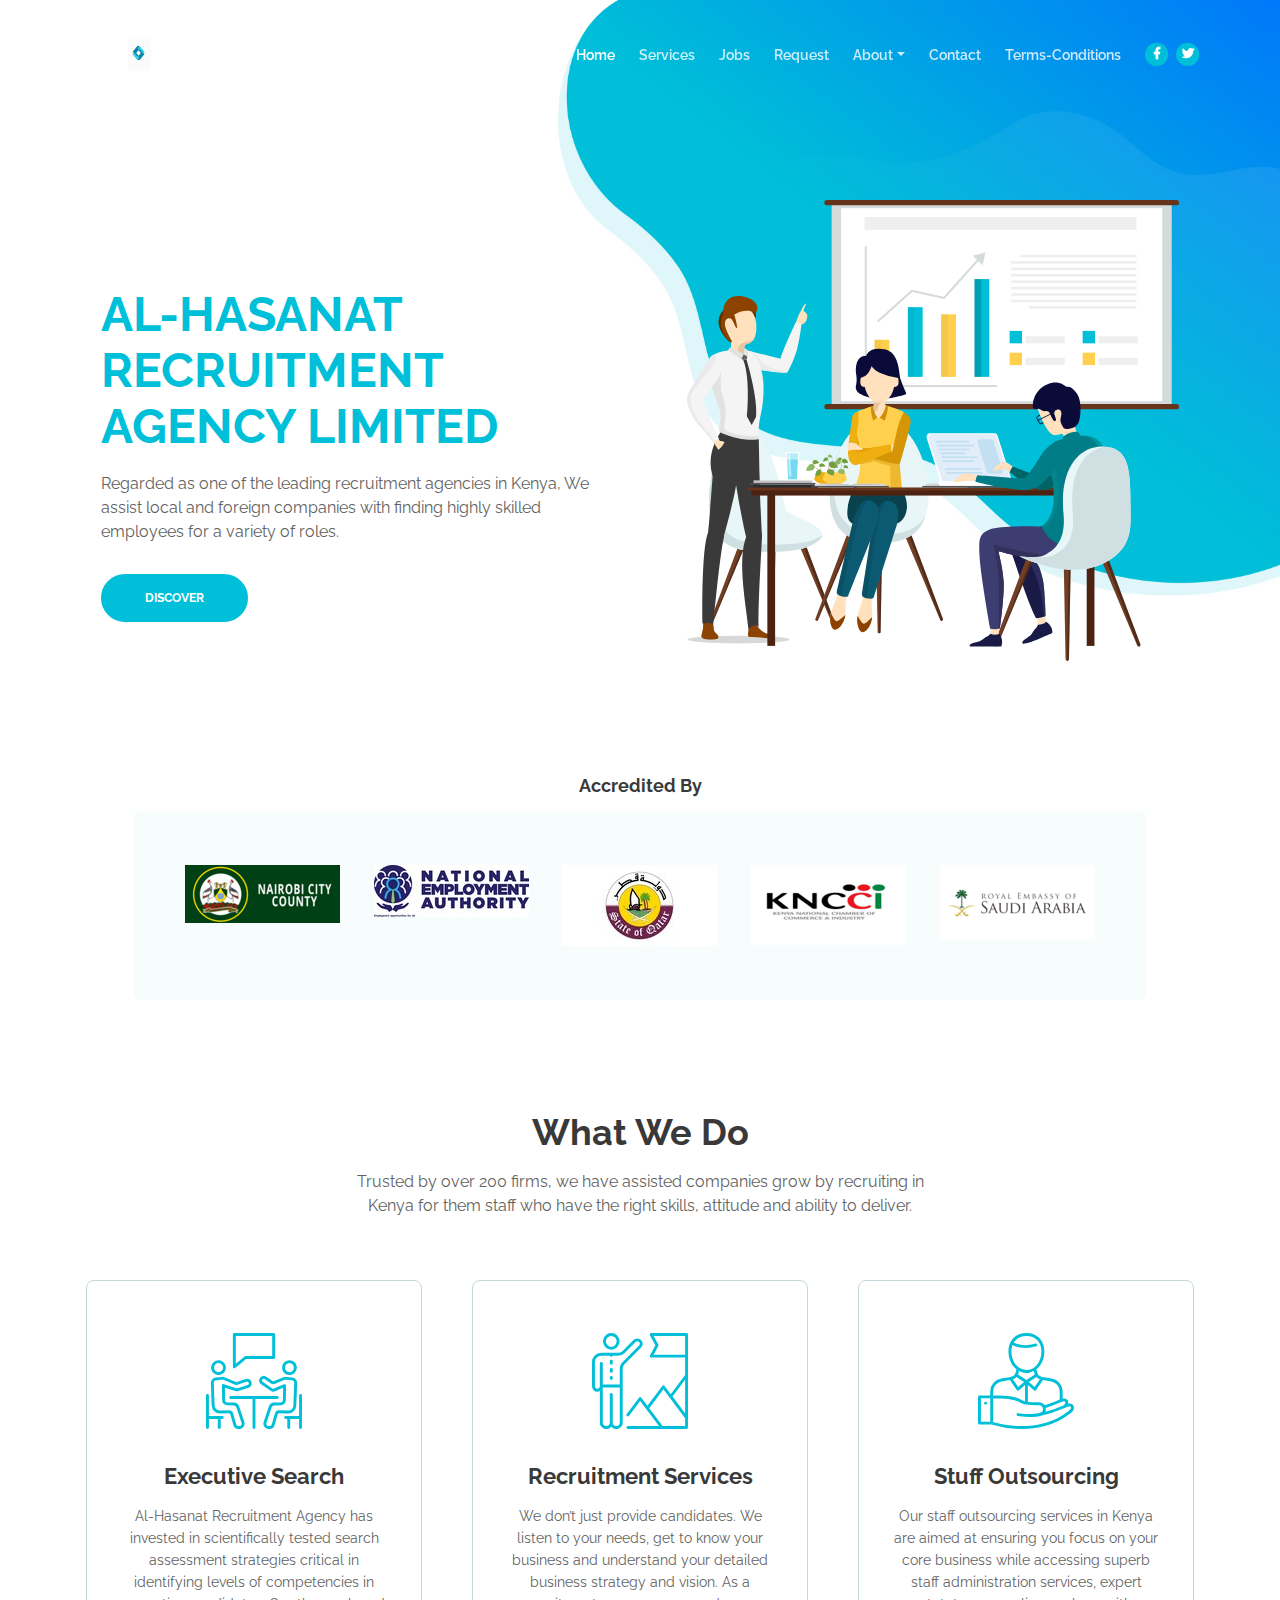
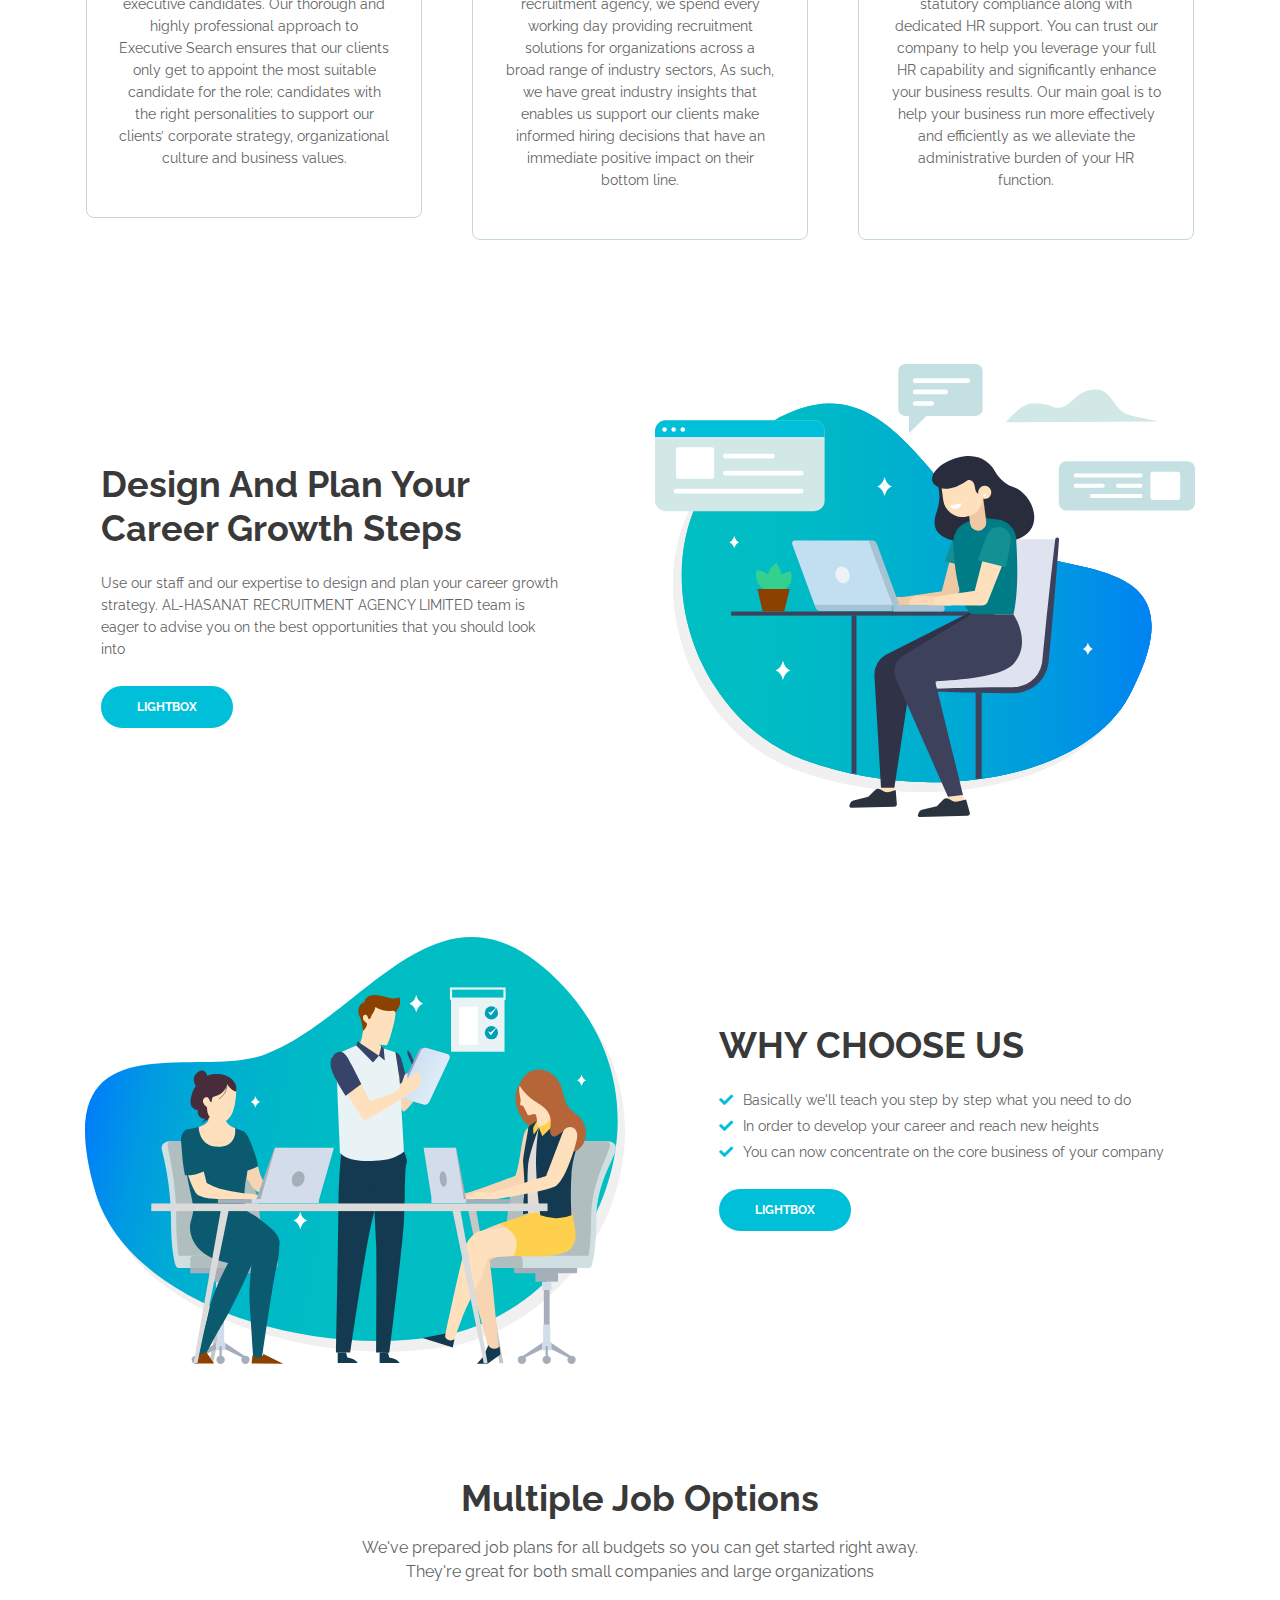
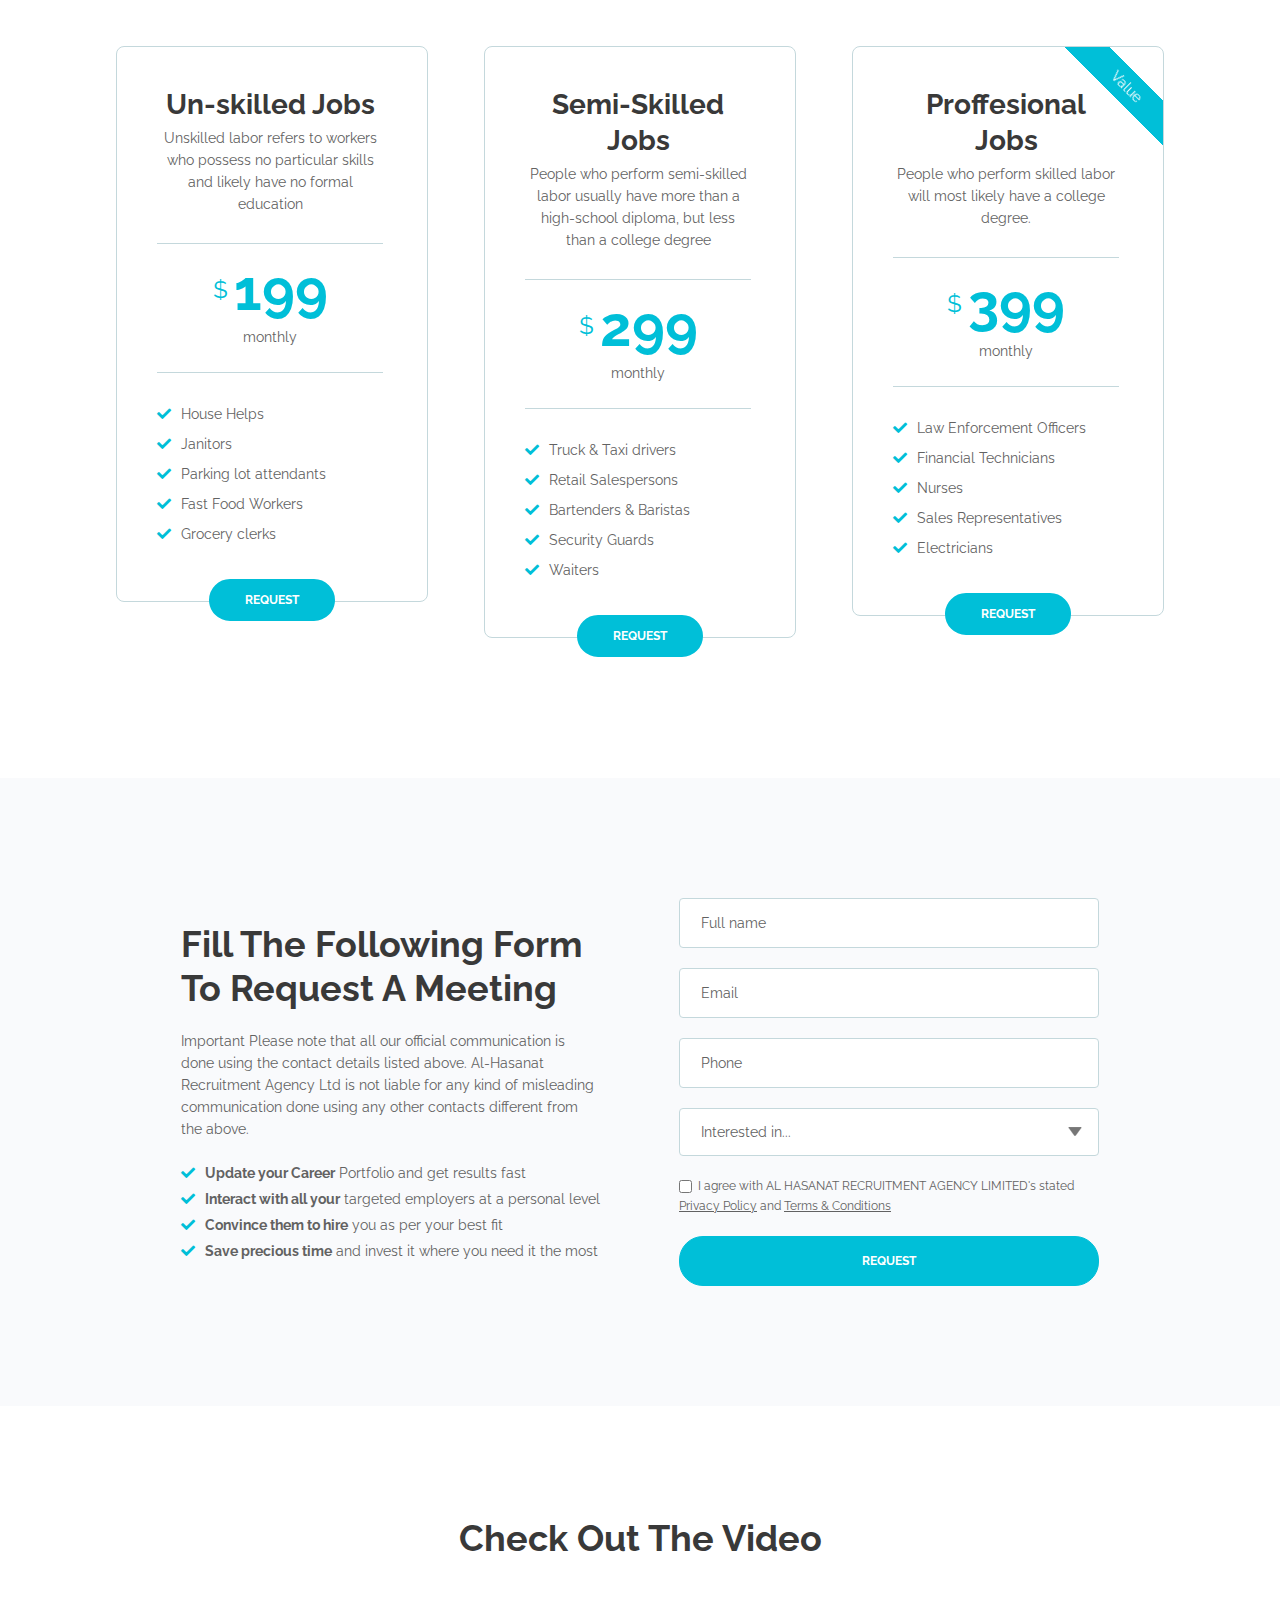
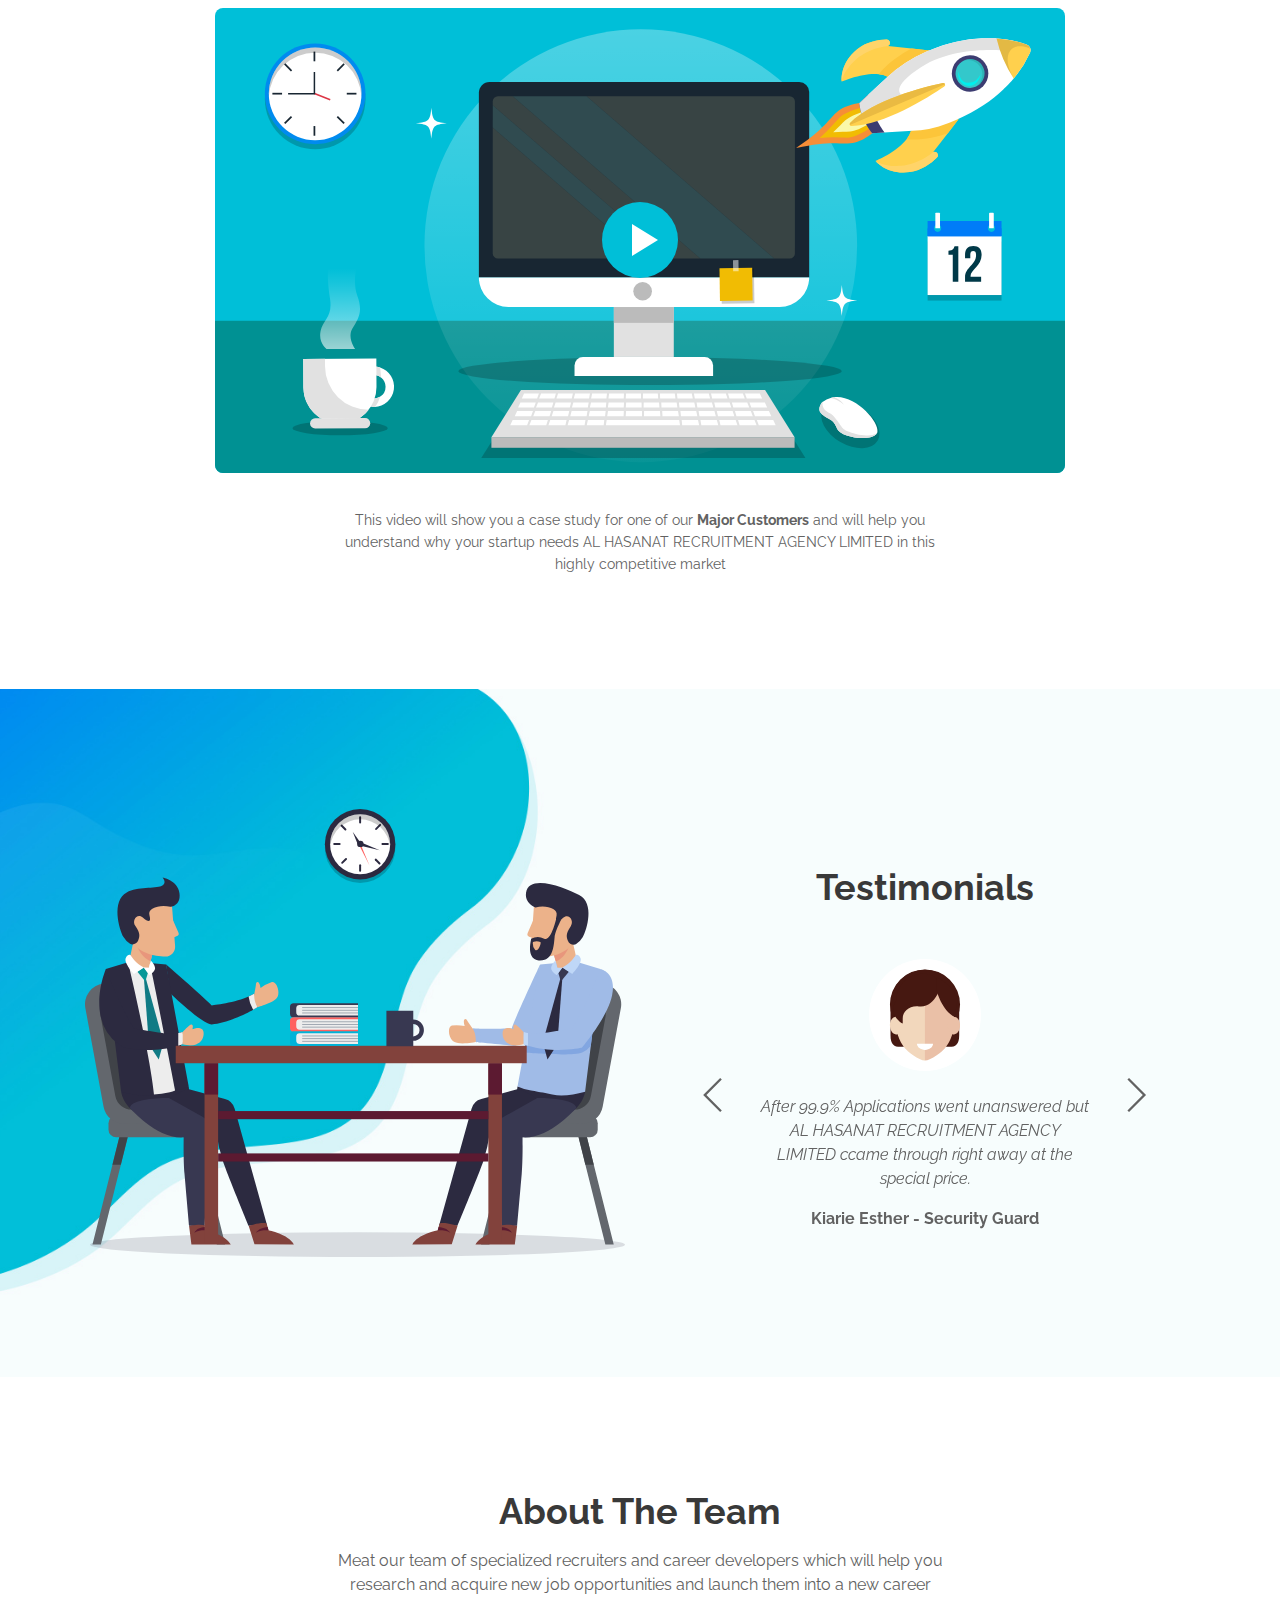
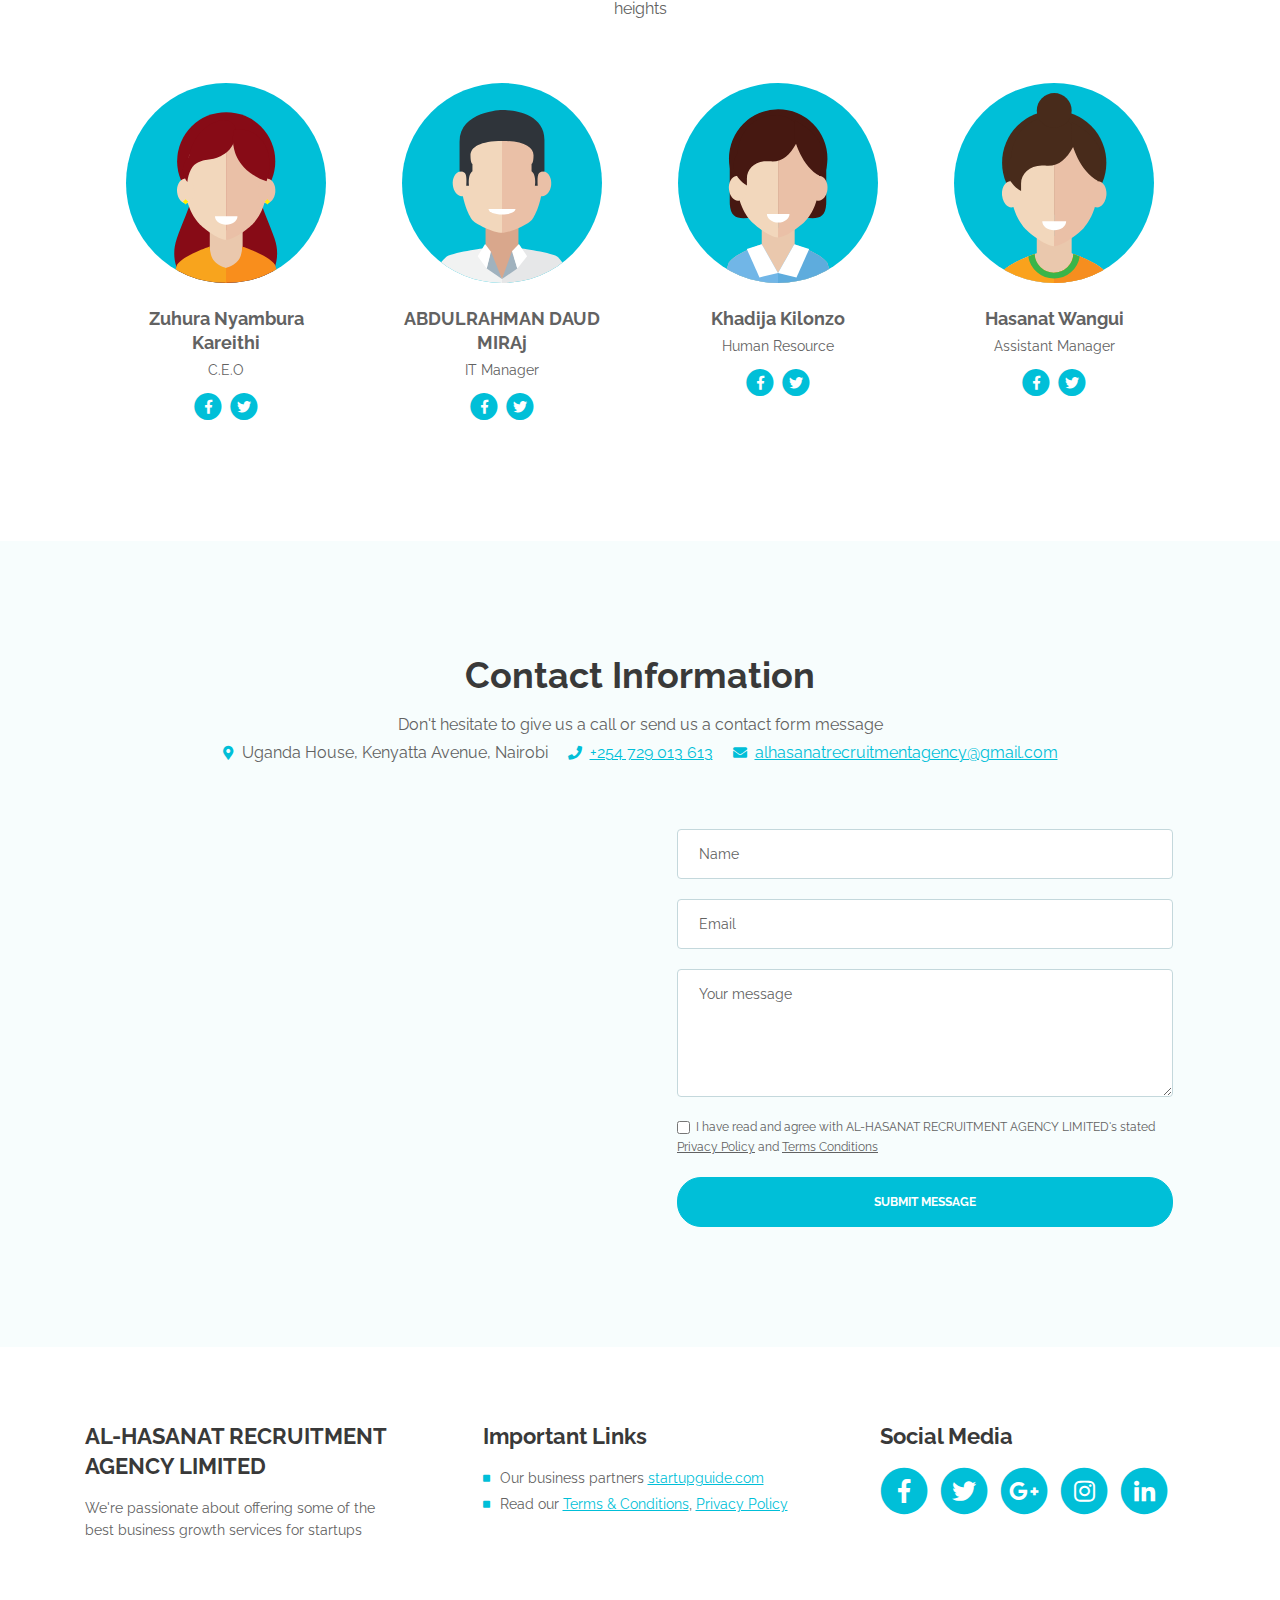
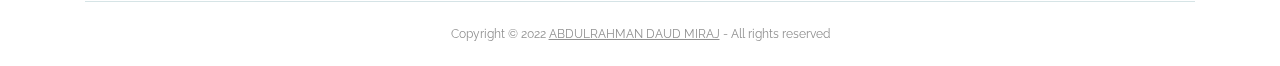
<file: index.html>
<!DOCTYPE html>
<html lang="en">

<head>
    <meta charset="utf-8">
    <meta name="viewport" content="width=device-width, initial-scale=1, shrink-to-fit=no">

    <!-- SEO Meta Tags -->
    <meta name="description"
        content="Create a stylish landing page for your business startup and get leads for the offered services with this static HTML website.">
    <meta name="author" content="ABDULRAHMAN DAUD MIRAJ">

    <!-- OG Meta Tags to improve the way the post looks when you share the page on LinkedIn, Facebook, Google+ -->
    <meta property="og:site_name" content="" /> <!-- website name -->
    <meta property="og:site" content="" /> <!-- website link -->
    <meta property="og:title" content="" /> <!-- title shown in the actual shared post -->
    <meta property="og:description" content="" /> <!-- description shown in the actual shared post -->
    <meta property="og:image" content="" /> <!-- image link, make sure it's jpg -->
    <meta property="og:url" content="" /> <!-- where do you want your post to link to -->
    <meta property="og:type" content="article" />

    <!-- Website Title -->
    <title>AL HASANAT RECRUITMENT AGENCY LIMITED</title>

    <!-- Styles -->
    <link href="https://fonts.googleapis.com/css?family=Raleway:400,400i,600,700,700i&amp;subset=latin-ext"
        rel="stylesheet">
    <link href="css/bootstrap.css" rel="stylesheet">
    <link href="css/fontawesome-all.css" rel="stylesheet">
    <link href="css/swiper.css" rel="stylesheet">
    <link href="css/magnific-popup.css" rel="stylesheet">
    <link href="css/styles.css" rel="stylesheet">

    <!-- Favicon  -->
    <link rel="icon" href="images/favicon.ico">
</head>

<body data-spy="scroll" data-target=".fixed-top">

    <!-- Preloader -->
    <div class="spinner-wrapper">
        <div class="spinner">
            <div class="bounce1"></div>
            <div class="bounce2"></div>
            <div class="bounce3"></div>
        </div>
    </div>
    <!-- end of preloader -->


    <!-- Navigation -->
    <nav class="navbar navbar-expand-lg navbar-dark navbar-custom fixed-top">
        <!-- Image Logo -->
        <a class="navbar-brand logo-image" href="index.html"><img src="images/image2vector (5).svg"
                alt="alternative"></a>

        <!-- Mobile Menu Toggle Button -->
        <button class="navbar-toggler" type="button" data-toggle="collapse" data-target="#navbarsExampleDefault"
            aria-controls="navbarsExampleDefault" aria-expanded="false" aria-label="Toggle navigation">
            <span class="navbar-toggler-awesome fas fa-bars"></span>
            <span class="navbar-toggler-awesome fas fa-times"></span>
        </button>
        <!-- end of mobile menu toggle button -->

        <div class="collapse navbar-collapse" id="navbarsExampleDefault">
            <ul class="navbar-nav ml-auto">
                <li class="nav-item">
                    <a class="nav-link page-scroll" href="#header">Home <span class="sr-only">(current)</span></a>
                </li>
                <li class="nav-item">
                    <a class="nav-link page-scroll" href="#services">Services</a>
                </li>
                <li class="nav-item">
                    <a class="nav-link page-scroll" href="#job">Jobs</a>
                </li>
                <li class="nav-item">
                    <a class="nav-link page-scroll" href="#request">Request</a>
                </li>
                <!-- <li class="nav-item">
                <a href=" class="btn btn-sm" target="__blank" rel="noopener noreferrer">Terms & Conditions</a>
                </li> -->
                <!-- Dropdown Menu -->
                <li class="nav-item dropdown">
                    <a class="nav-link dropdown-toggle page-scroll" href="#about" id="navbarDropdown" role="button"
                        aria-haspopup="true" aria-expanded="false">About</a>
                    <div class="dropdown-menu" aria-labelledby="navbarDropdown">
                        <a class="dropdown-item" href="terms-conditions.html"><span class="item-text">Terms
                                Conditions</span></a>
                        <div class="dropdown-items-divide-hr"></div>
                        <a class="dropdown-item" href="privacy-policy.html"><span class="item-text">Privacy
                                Policy</span></a>
                    </div>
                </li>
                <!-- end of dropdown menu -->

                <li class="nav-item">
                    <a class="nav-link page-scroll" href="#contact">Contact</a>
                </li>
                <li class="nav-item">
                    <a class="nav-link page-scroll" href="document/AL Hasanat Business Terms and Conditions.pdf">Terms-Conditions</a>
                </li>
            </ul>
            <span class="nav-item social-icons">
                <span class="fa-stack">
                    <a href="#your-link">
                        <i class="fas fa-circle fa-stack-2x facebook"></i>
                        <i class="fab fa-facebook-f fa-stack-1x"></i>
                    </a>
                </span>
                <span class="fa-stack">
                    <a href="#your-link">
                        <i class="fas fa-circle fa-stack-2x twitter"></i>
                        <i class="fab fa-twitter fa-stack-1x"></i>
                    </a>
                </span>
            </span>
        </div>
    </nav> <!-- end of navbar -->
    <!-- end of navigation -->


    <!-- Header -->
    <header id="header" class="header">
        <div class="header-content">
            <div class="container">
                <div class="row">
                    <div class="col-lg-6">
                        <div class="text-container">
                            <h1><span class="turquoise">AL-HASANAT RECRUITMENT AGENCY LIMITED</span></h1>
                            <p class="p-large">Regarded as one of the leading recruitment agencies in Kenya, We assist
                                local and foreign companies with finding highly skilled employees for a variety of
                                roles.</p>
                            <a class="btn-solid-lg page-scroll" href="#services">DISCOVER</a>
                        </div> <!-- end of text-container -->
                    </div> <!-- end of col -->
                    <div class="col-lg-6">
                        <div class="image-container">
                            <img class="img-fluid" src="images/header-teamwork.svg" alt="alternative">
                        </div> <!-- end of image-container -->
                    </div> <!-- end of col -->
                </div> <!-- end of row -->
            </div> <!-- end of container -->
        </div> <!-- end of header-content -->
    </header> <!-- end of header -->
    <!-- end of header -->


    <!-- Customers -->
    <div class="slider-1">
        <div class="container">
            <div class="row">
                <div class="col-lg-12">
                    <h5>Accredited By</h5>

                    <!-- Image Slider -->
                    <div class="slider-container">
                        <div class="swiper-container image-slider">
                            <div class="swiper-wrapper">
                                <div class="swiper-slide">
                                    <div class="image-container">
                                        <img class="img-responsive" src="images/Nairobi-county (2).png"
                                            alt="alternative">
                                    </div>
                                </div>
                                <div class="swiper-slide">
                                    <div class="image-container">
                                        <img class="img-responsive" src="images/NEA.jpg" alt="alternative">
                                    </div>
                                </div>
                                <div class="swiper-slide">
                                    <div class="image-container">
                                        <img class="img-responsive" src="images/I5HhYfjF.jpg" alt="alternative">
                                    </div>
                                </div>
                                <div class="swiper-slide">
                                    <div class="image-container">
                                        <img class="img-responsive" src="images/images (1) (1).png" alt="alternative">
                                    </div>
                                </div>
                                <div class="swiper-slide">
                                    <div class="image-container">
                                        <img class="img-responsive" src="images/images.png" alt="alternative">
                                    </div>
                                </div>
                            </div> <!-- end of swiper-wrapper -->
                        </div> <!-- end of swiper container -->
                    </div> <!-- end of slider-container -->
                    <!-- end of image slider -->

                </div> <!-- end of col -->
            </div> <!-- end of row -->
        </div> <!-- end of container -->
    </div> <!-- end of slider-1 -->
    <!-- end of customers -->


    <!-- Services -->
    <div id="services" class="cards-1">
        <div class="container">
            <div class="row">
                <div class="col-lg-12">
                    <h2>What We Do</h2>
                    <p class="p-heading p-large">Trusted by over 200 firms, we have assisted companies grow by
                        recruiting in Kenya for them staff who have the right skills, attitude and ability to deliver.
                    </p>
                </div> <!-- end of col -->
            </div> <!-- end of row -->
            <div class="row">
                <div class="col-lg-12">

                    <!-- Card -->
                    <div class="card">
                        <img class="card-image" src="images/services-icon-1.svg" alt="alternative">
                        <div class="card-body">
                            <h4 class="card-title">Executive Search</h4>
                            <p>Al-Hasanat Recruitment Agency has invested in scientifically tested search assessment strategies
                                critical in identifying levels of competencies in executive candidates.
                                Our thorough and highly professional approach to Executive Search ensures that our
                                clients only get to appoint the most suitable candidate for the role;
                                candidates with the right personalities to support our clients’ corporate strategy,
                                organizational culture and business values.</p>
                        </div>
                    </div>
                    <!-- end of card -->

                    <!-- Card -->
                    <div class="card">
                        <img class="card-image" src="images/services-icon-2.svg" alt="alternative">
                        <div class="card-body">
                            <h4 class="card-title">Recruitment Services</h4>
                            <p>We don’t just provide candidates. We listen to your needs, get to know your business and
                                understand your detailed business strategy and vision.
                                As a recruitment agency, we spend every working day providing recruitment solutions for
                                organizations across a broad range of industry sectors,
                                As such, we have great industry insights that enables us support our clients make
                                informed hiring decisions that have an immediate positive impact on their bottom line.
                            </p>
                        </div>
                    </div>
                    <!-- end of card -->

                    <!-- Card -->
                    <div class="card">
                        <img class="card-image" src="images/services-icon-3.svg" alt="alternative">
                        <div class="card-body">
                            <h4 class="card-title"> Stuff Outsourcing</h4>
                            <p>Our staff outsourcing services in Kenya are aimed at ensuring you focus on your core
                                business while accessing superb staff administration services, expert statutory
                                compliance along with dedicated HR support.
                                You can trust our company to help you leverage your full HR capability and significantly
                                enhance your business results.
                                Our main goal is to help your business run more effectively and efficiently as we
                                alleviate the administrative burden of your HR function.</p>
                        </div>
                    </div>
                    <!-- end of card -->

                </div> <!-- end of col -->
            </div> <!-- end of row -->
        </div> <!-- end of container -->
    </div> <!-- end of cards-1 -->
    <!-- end of services -->


    <!-- Details 1 -->
    <div class="basic-1">
        <div class="container">
            <div class="row">
                <div class="col-lg-6">
                    <div class="text-container">
                        <h2>Design And Plan Your Career Growth Steps</h2>
                        <p>Use our staff and our expertise to design and plan your career growth strategy. AL-HASANAT
                            RECRUITMENT AGENCY LIMITED team is eager to advise you on the best opportunities that you
                            should look into</p>
                        <a class="btn-solid-reg popup-with-move-anim" href="#details-lightbox-1">LIGHTBOX</a>
                    </div> <!-- end of text-container -->
                </div> <!-- end of col -->
                <div class="col-lg-6">
                    <div class="image-container">
                        <img class="img-fluid" src="images/details-1-office-worker.svg" alt="alternative">
                    </div> <!-- end of image-container -->
                </div> <!-- end of col -->
            </div> <!-- end of row -->
        </div> <!-- end of container -->
    </div> <!-- end of basic-1 -->
    <!-- end of details 1 -->


    <!-- Details 2 -->
    <div class="basic-2">
        <div class="container">
            <div class="row">
                <div class="col-lg-6">
                    <div class="image-container">
                        <img class="img-fluid" src="images/details-2-office-team-work.svg" alt="alternative">
                    </div> <!-- end of image-container -->
                </div> <!-- end of col -->
                <div class="col-lg-6">
                    <div class="text-container">
                        <h2>WHY CHOOSE US</h2>
                        <ul class="list-unstyled li-space-lg">
                            <li class="media">
                                <i class="fas fa-check"></i>
                                <div class="media-body">Basically we'll teach you step by step what you need to do</div>
                            </li>
                            <li class="media">
                                <i class="fas fa-check"></i>
                                <div class="media-body">In order to develop your career and reach new heights</div>
                            </li>
                            <li class="media">
                                <i class="fas fa-check"></i>
                                <div class="media-body">You can now concentrate on the core business of your company
                                </div>
                            </li>
                        </ul>
                        <a class="btn-solid-reg popup-with-move-anim" href="#details-lightbox-2">LIGHTBOX</a>
                    </div> <!-- end of text-container -->
                </div> <!-- end of col -->
            </div> <!-- end of row -->
        </div> <!-- end of container -->
    </div> <!-- end of basic-2 -->
    <!-- end of details 2 -->

    <!-- Details Lightboxes -->
    <!-- Details Lightbox 1 -->
    <div id="details-lightbox-1" class="lightbox-basic zoom-anim-dialog mfp-hide">
        <div class="container">
            <div class="row">
                <button title="Close (Esc)" type="button" class="mfp-close x-button">×</button>
                <div class="col-lg-8">
                    <div class="image-container">
                        <img class="img-fluid" src="images/details-lightbox-1.svg" alt="alternative">
                    </div> <!-- end of image-container -->
                </div> <!-- end of col -->
                <div class="col-lg-4">
                    <h3>Design And Plan</h3>
                    <hr>
                    <h5>Core feature</h5>
                    <p>Al-Hasanat Recruitment Agency Limited gives you the freedom of choosing where you're secure and comfortable working</p>
                    <p>It just got easier with AL-HASANAT
                        RECRUITMENT AGENCY LIMITED, some of the countries we outsource manpower to:</p>
                    <ul class="list-unstyled li-space-lg">
                        <li class="media">
                            <i class="fas fa-check"></i>
                            <div class="media-body">Qatar</div>
                        </li>
                        <li class="media">
                            <i class="fas fa-check"></i>
                            <div class="media-body">United Arab Emirates (Dubai) </div>
                        </li>
                        <li class="media">
                            <i class="fas fa-check"></i>
                            <div class="media-body">Canada</div>
                        </li>
                        <li class="media">
                            <i class="fas fa-check"></i>
                            <div class="media-body">Ireland</div>
                        </li>
                        <li class="media">
                            <i class="fas fa-check"></i>
                            <div class="media-body">Poland</div>
                        </li>
                        <li class="media">
                            <i class="fas fa-check"></i>
                            <div class="media-body">Kingdom of Saudi Arabia</div>
                        </li>
                        <li class="media">
                            <i class="fas fa-check"></i>
                            <div class="media-body"> Kuwait, Bahrain, Oman, Jordan etc</div>
                        </li>
                    </ul>
                    <a class="btn-solid-reg mfp-close page-scroll" href="#request">REQUEST</a> <a
                        class="btn-outline-reg mfp-close as-button" href="#screenshots">BACK</a>
                </div> <!-- end of col -->
            </div> <!-- end of row -->
        </div> <!-- end of container -->
    </div> <!-- end of lightbox-basic -->
    <!-- end of details lightbox 1 -->

    <!-- Details Lightbox 2 -->
    <div id="details-lightbox-2" class="lightbox-basic zoom-anim-dialog mfp-hide">
        <div class="container">
            <div class="row">
                <button title="Close (Esc)" type="button" class="mfp-close x-button">×</button>
                <div class="col-lg-8">
                    <div class="image-container">
                        <img class="img-fluid" src="images/details-lightbox-2.svg" alt="alternative">
                    </div> <!-- end of image-container -->
                </div> <!-- end of col -->
                <div class="col-lg-4">
                    <h3>COMPANY MISSION</h3>
                    <hr>
                    <h5>Our Company Mission</h5>
                    <p>We have a database of well pre-screened professionals in all fields and we offer only the best candidates.</p>
                    <p> You can now concentrate on the core business of your company
                         and leave AL HASANAT RECRUITMENT AGENCY LIMITED to ease your work.</p>
                    <ul class="list-unstyled li-space-lg">
                        <li class="media">
                            <i class="fas fa-check"></i>
                            <div class="media-body">To provide timely, quality and superior services with the aim of being a partner in HR Solutions </div>
                        </li>
                        <li class="media">
                            <i class="fas fa-check"></i>
                            <div class="media-body">Exceeding client and employee expectations                            </div>
                        </li>
                        <li class="media">
                            <i class="fas fa-check"></i>
                            <div class="media-body">Demonstrating professionalism, integrity, and dedication  
                            </div>
                        </li>
                        <li class="media">
                            <i class="fas fa-check"></i>
                            <div class="media-body"> Developing long-term relationships based on trust and respect  
                            </div>
                        </li>
                        <li class="media">
                            <i class="fas fa-check"></i>
                            <div class="media-body"> Being socially responsible and making a difference in the community
                            </div>
                        </li>
                        <li class="media">
                            <i class="fas fa-check"></i>
                            <div class="media-body"> Save your business time and money
                            </div>
                        </li>
                    </ul>
                    <a class="btn-solid-reg mfp-close page-scroll" href="#request">REQUEST</a> <a
                        class="btn-outline-reg mfp-close as-button" href="#screenshots">BACK</a>
                </div> <!-- end of col -->
            </div> <!-- end of row -->
        </div> <!-- end of container -->
    </div> <!-- end of lightbox-basic -->
    <!-- end of details lightbox 2 -->
    <!-- end of details lightboxes -->


    <!-- job -->
    <div id="job" class="cards-2">
        <div class="container">
            <div class="row">
                <div class="col-lg-12">
                    <h2>Multiple Job Options</h2>
                    <p class="p-heading p-large">We've prepared job plans for all budgets so you can get started
                        right away. They're great for  both small companies and large organizations</p>
                </div> <!-- end of col -->
            </div> <!-- end of row -->
            <div class="row">
                <div class="col-lg-12">

                    <!-- Card-->
                    <div class="card">
                        <div class="card-body">
                            <div class="card-title">Un-skilled Jobs</div>
                            <div class="card-subtitle">Unskilled labor refers to workers who possess no particular skills and likely have no formal education </div>
                            <hr class="cell-divide-hr">
                            <div class="price">
                                <span class="currency">$</span><span class="value">199</span>
                                <div class="frequency">monthly</div>
                            </div>
                            <hr class="cell-divide-hr">
                            <ul class="list-unstyled li-space-lg">
                                <li class="media">
                                    <i class="fas fa-check"></i>
                                    <div class="media-body"> House Helps</div>
                                </li>
                                <li class="media">
                                    <i class="fas fa-check"></i>
                                    <div class="media-body"> Janitors </div>
                                </li>
                                <li class="media">
                                    <i class="fas fa-check"></i>
                                    <div class="media-body">Parking lot attendants</div>
                                </li>
                                <li class="media">
                                    <i class="fas fa-check"></i>
                                    <div class="media-body"> Fast Food Workers</div>
                                </li>
                                <li class="media">
                                    <i class="fas fa-check"></i>
                                    <div class="media-body">Grocery clerks</div>
                                </li>
                            </ul>
                            <div class="button-wrapper">
                                <a class="btn-solid-reg page-scroll" href="#request">REQUEST</a>
                            </div>
                        </div>
                    </div> <!-- end of card -->
                    <!-- end of card -->

                    <!-- Card-->
                    <div class="card">
                        <div class="card-body">
                            <div class="card-title">Semi-Skilled Jobs</div>
                            <div class="card-subtitle"> People who perform semi-skilled labor usually have more than a high-school diploma, but less than a college degree</div>
                            <hr class="cell-divide-hr">
                            <div class="price">
                                <span class="currency">$</span><span class="value">299</span>
                                <div class="frequency">monthly</div>
                            </div>
                            <hr class="cell-divide-hr">
                            <ul class="list-unstyled li-space-lg">
                                <li class="media">
                                    <i class="fas fa-check"></i>
                                    <div class="media-body">Truck & Taxi drivers </div>
                                </li>
                                <li class="media">
                                    <i class="fas fa-check"></i>
                                    <div class="media-body">Retail Salespersons</div>
                                </li>
                                <li class="media">
                                    <i class="fas fa-check"></i>
                                    <div class="media-body">Bartenders & Baristas</div>
                                </li>
                                <li class="media">
                                    <i class="fas fa-check"></i>
                                    <div class="media-body"> Security Guards</div>
                                </li>
                                <li class="media">
                                    <i class="fas fa-check"></i>
                                    <div class="media-body">Waiters</div>
                                </li>
                            </ul>
                            <div class="button-wrapper">
                                <a class="btn-solid-reg page-scroll" href="#request">REQUEST</a>
                            </div>
                        </div>
                    </div> <!-- end of card -->
                    <!-- end of card -->

                    <!-- Card-->
                    <div class="card">
                        <div class="label">
                            <p class="best-value"> Value</p>
                        </div>
                        <div class="card-body">
                            <div class="card-title"> Proffesional Jobs</div>
                            <div class="card-subtitle">People who perform skilled labor will most likely have a college degree.</div>
                            <hr class="cell-divide-hr">
                            <div class="price"> 
                                <span class="currency">$</span><span class="value">399</span>
                                <div class="frequency">monthly</div>
                            </div>
                            <hr class="cell-divide-hr">
                            <ul class="list-unstyled li-space-lg">
                                <li class="media">
                                    <i class="fas fa-check"></i>
                                    <div class="media-body"> Law Enforcement Officers </div>
                                </li>
                                <li class="media">
                                    <i class="fas fa-check"></i>
                                    <div class="media-body"> Financial Technicians </div>
                                </li>
                                <li class="media">
                                    <i class="fas fa-check"></i>
                                    <div class="media-body"> Nurses </div>
                                </li>
                                <li class="media">
                                    <i class="fas fa-check"></i>
                                    <div class="media-body">Sales Representatives</div>
                                </li>
                                <li class="media">
                                    <i class="fas fa-check"></i>
                                    <div class="media-body"> Electricians</div>
                                </li>
                            </ul>
                            <div class="button-wrapper">
                                <a class="btn-solid-reg page-scroll" href="#request">REQUEST</a>
                            </div>
                        </div>
                    </div> <!-- end of card -->
                    <!-- end of card -->

                </div> <!-- end of col -->
            </div> <!-- end of row -->
        </div> <!-- end of container -->
    </div> <!-- end of cards-2 -->
    <!-- end of job -->


    <!-- Request -->
    <div id="request" class="form-1">
        <div class="container">
            <div class="row">
                <div class="col-lg-6">
                    <div class="text-container">
                        <h2>Fill The Following Form To Request A Meeting</h2>
                        <p>Important Please note that all our official communication is done using the contact details listed above. 
                            Al-Hasanat Recruitment Agency Ltd is not liable for any kind of misleading communication done using any other contacts different from the above.
                            </p>
                        <ul class="list-unstyled li-space-lg">
                            <li class="media">
                                <i class="fas fa-check"></i>
                                <div class="media-body"><strong class="blue">Update your Career</strong> Portfolio
                                    and get results fast</div>
                            </li>
                            <li class="media">
                                <i class="fas fa-check"></i>
                                <div class="media-body"><strong class="blue">Interact with all your</strong> targeted
                                    employers at a personal level</div>
                            </li>
                            <li class="media">
                                <i class="fas fa-check"></i>
                                <div class="media-body"><strong class="blue">Convince them to hire</strong> you
                                    as per your best fit</div>
                            </li>
                            <li class="media">
                                <i class="fas fa-check"></i>
                                <div class="media-body"><strong class="blue">Save precious time</strong> and invest it
                                    where you need it the most</div>
                            </li>
                        </ul>
                    </div> <!-- end of text-container -->
                </div> <!-- end of col -->
                <div class="col-lg-6">

                    <!-- Request Form -->
                    <div class="form-container">
                        <form id="requestForm" data-toggle="validator" data-focus="false">
                            <div class="form-group">
                                <input type="text" class="form-control-input" id="rname" name="rname" required>
                                <label class="label-control" for="rname">Full name</label>
                                <div class="help-block with-errors"></div>
                            </div>
                            <div class="form-group">
                                <input type="email" class="form-control-input" id="remail" name="remail" required>
                                <label class="label-control" for="remail">Email</label>
                                <div class="help-block with-errors"></div>
                            </div>
                            <div class="form-group">
                                <input type="text" class="form-control-input" id="rphone" name="rphone" required>
                                <label class="label-control" for="rphone">Phone</label>
                                <div class="help-block with-errors"></div>
                            </div>
                            <div class="form-group">
                                <select class="form-control-select" id="rselect" required>
                                    <option class="select-option" value="" disabled selected>Interested in...</option>
                                    <option class="select-option" value="Personal Loan">Starter</option>
                                    <option class="select-option" value="Car Loan">Medium</option>
                                    <option class="select-option" value="House Loan">Complete</option>
                                </select>
                                <div class="help-block with-errors"></div>
                            </div>
                            <div class="form-group checkbox">
                                <input type="checkbox" id="rterms" value="Agreed-to-Terms" name="rterms" required>I
                                agree with AL HASANAT RECRUITMENT AGENCY LIMITED's stated <a
                                    href="privacy-policy.html">Privacy Policy</a> and <a
                                    href="terms-conditions.html">Terms & Conditions</a>
                                <div class="help-block with-errors"></div>
                            </div>
                            <div class="form-group">
                                <button type="submit" class="form-control-submit-button">REQUEST</button>
                            </div>
                            <div class="form-message">
                                <div id="rmsgSubmit" class="h3 text-center hidden"></div>
                            </div>
                        </form>
                    </div> <!-- end of form-container -->
                    <!-- end of request form -->

                </div> <!-- end of col -->
            </div> <!-- end of row -->
        </div> <!-- end of container -->
    </div> <!-- end of form-1 -->
    <!-- end of request -->


    <!-- Video -->
    <div class="basic-3">
        <div class="container">
            <div class="row">
                <div class="col-lg-12">
                    <h2>Check Out The Video</h2>
                </div> <!-- end of col -->
            </div> <!-- end of row -->
            <div class="row">
                <div class="col-lg-12">

                    <!-- Video Preview -->
                    <div class="image-container">
                        <div class="video-wrapper">
                            <a class="popup-youtube" href="https://youtu.be/UUt2WEPLm6w"
                                data-effect="fadeIn">
                                <img class="img-fluid" src="images/video-frame.svg" alt="alternative">
                                <span class="video-play-button">
                                    <span></span>
                                </span>
                            </a>
                        </div> <!-- end of video-wrapper -->
                    </div> <!-- end of image-container -->
                    <!-- end of video preview -->

                    <p>This video will show you a case study for one of our <strong>Major Customers</strong> and will
                        help you understand why your startup needs AL HASANAT RECRUITMENT AGENCY LIMITED in this highly
                        competitive market</p>
                </div> <!-- end of col -->
            </div> <!-- end of row -->
        </div> <!-- end of container -->
    </div> <!-- end of basic-3 -->
    <!-- end of video -->


    <!-- Testimonials -->
    <div class="slider-2">
        <div class="container">
            <div class="row">
                <div class="col-lg-6">
                    <div class="image-container">
                        <img class="img-fluid" src="images/testimonials-2-men-talking.svg" alt="alternative">
                    </div> <!-- end of image-container -->
                </div> <!-- end of col -->
                <div class="col-lg-6">
                    <h2>Testimonials</h2>

                    <!-- Card Slider -->
                    <div class="slider-container">
                        <div class="swiper-container card-slider">
                            <div class="swiper-wrapper">

                                <!-- Slide -->
                                <div class="swiper-slide">
                                    <div class="card">
                                        <img class="card-image" src="images/testimonial-1.svg" alt="alternative">
                                        <div class="card-body">
                                            <p class="testimonial-text"> After 99.9% Applications went unanswered but AL
                                                HASANAT
                                                RECRUITMENT AGENCY LIMITED ccame through right away at the special
                                                price.</p>
                                            <p class="testimonial-author"> Kiarie Esther - Security Guard</p>
                                        </div>
                                    </div>
                                </div> <!-- end of swiper-slide -->
                                <!-- end of slide -->

                                <!-- Slide -->
                                <div class="swiper-slide">
                                    <div class="card">
                                        <img class="card-image" src="images/testimonial-2.svg" alt="alternative">
                                        <div class="card-body">
                                            <p class="testimonial-text">AL-HASANAT RECRUITMENT AGENCY LIMITED has always
                                                helped and made sure my 6 months tiresome job search come an end!</p>
                                            <p class="testimonial-author"> Leila Hassan Mwajuma - Baby-Sitter</p>
                                        </div>
                                    </div>
                                </div> <!-- end of swiper-slide -->
                                <!-- end of slide -->

                                <!-- Slide -->
                                <div class="swiper-slide">
                                    <div class="card">
                                        <img class="card-image" src="images/testimonial-3.svg" alt="alternative">
                                        <div class="card-body">
                                            <p class="testimonial-text">Love their services and was so amazed with the
                                                support and results that AL-HASANAT RECRUITMENT AGENCY
                                                LIMITED for two years in a row. They are awesome.</p>
                                            <p class="testimonial-author"> John Wanyama - Cashier</p>
                                        </div>
                                    </div>
                                </div> <!-- end of swiper-slide -->
                                <!-- end of slide -->

                            </div> <!-- end of swiper-wrapper -->

                            <!-- Add Arrows -->
                            <div class="swiper-button-next"></div>
                            <div class="swiper-button-prev"></div>
                            <!-- end of add arrows -->

                        </div> <!-- end of swiper-container -->
                    </div> <!-- end of slider-container -->
                    <!-- end of card slider -->

                </div> <!-- end of col -->
            </div> <!-- end of row -->
        </div> <!-- end of container -->
    </div> <!-- end of slider-2 -->
    <!-- end of testimonials -->


    <!-- About -->
    <div id="about" class="basic-4">
        <div class="container">
            <div class="row">
                <div class="col-lg-12">
                    <h2>About The Team</h2>
                    <p class="p-heading p-large">Meat our team of specialized recruiters and career developers which
                        will help you research and acquire new job opportunities and launch them into a new career
                        heights</p>
                </div> <!-- end of col -->
            </div> <!-- end of row -->
            <div class="row">
                <div class="col-lg-12">

                    <!-- Team Member -->
                    <div class="team-member">
                        <div class="image-wrapper">
                            <img class="img-fluid" src="images/team-member-1.svg" alt="alternative">
                        </div> <!-- end of image-wrapper -->
                        <p class="p-large"><strong>Zuhura Nyambura Kareithi</strong></p>
                        <p class="job-title">C.E.O</p>
                        <span class="social-icons">
                            <span class="fa-stack">
                                <a href="#your-link">
                                    <i class="fas fa-circle fa-stack-2x facebook"></i>
                                    <i class="fab fa-facebook-f fa-stack-1x"></i>
                                </a>
                            </span>
                            <span class="fa-stack">
                                <a href="#your-link">
                                    <i class="fas fa-circle fa-stack-2x twitter"></i>
                                    <i class="fab fa-twitter fa-stack-1x"></i>
                                </a>
                            </span>
                        </span> <!-- end of social-icons -->
                    </div> <!-- end of team-member -->
                    <!-- end of team member -->

                    <!-- Team Member -->
                    <div class="team-member">
                        <div class="image-wrapper">
                            <img class="img-fluid" src="images/team-member-2.svg" alt="alternative">
                        </div> <!-- end of image wrapper -->
                        <p class="p-large"><strong> ABDULRAHMAN DAUD MIRAj</strong></p>
                        <p class="job-title"> IT Manager</p>
                        <span class="social-icons">
                            <span class="fa-stack">
                                <a href="#your-link">
                                    <i class="fas fa-circle fa-stack-2x facebook"></i>
                                    <i class="fab fa-facebook-f fa-stack-1x"></i>
                                </a>
                            </span>
                            <span class="fa-stack">
                                <a href="#your-link">
                                    <i class="fas fa-circle fa-stack-2x twitter"></i>
                                    <i class="fab fa-twitter fa-stack-1x"></i>
                                </a>
                            </span>
                        </span> <!-- end of social-icons -->
                    </div> <!-- end of team-member -->
                    <!-- end of team member -->

                    <!-- Team Member -->
                    <div class="team-member">
                        <div class="image-wrapper">
                            <img class="img-fluid" src="images/team-member-3.svg" alt="alternative">
                        </div> <!-- end of image wrapper -->
                        <p class="p-large"><strong> Khadija Kilonzo </strong></p>
                        <p class="job-title"> Human Resource</p>
                        <span class="social-icons">
                            <span class="fa-stack">
                                <a href="#your-link">
                                    <i class="fas fa-circle fa-stack-2x facebook"></i>
                                    <i class="fab fa-facebook-f fa-stack-1x"></i>
                                </a>
                            </span>
                            <span class="fa-stack">
                                <a href="#your-link">
                                    <i class="fas fa-circle fa-stack-2x twitter"></i>
                                    <i class="fab fa-twitter fa-stack-1x"></i>
                                </a>
                            </span>
                        </span> <!-- end of social-icons -->
                    </div> <!-- end of team-member -->
                    <!-- end of team member -->

                    <!-- Team Member -->
                    <div class="team-member">
                        <div class="image-wrapper">
                            <img class="img-fluid" src="images/team-member-4.svg" alt="alternative">
                        </div> <!-- end of image wrapper -->
                        <p class="p-large"><strong> Hasanat Wangui</strong></p>
                        <p class="job-title">Assistant Manager</p>
                        <span class="social-icons">
                            <span class="fa-stack">
                                <a href="#your-link">
                                    <i class="fas fa-circle fa-stack-2x facebook"></i>
                                    <i class="fab fa-facebook-f fa-stack-1x"></i>
                                </a>
                            </span>
                            <span class="fa-stack">
                                <a href="#your-link">
                                    <i class="fas fa-circle fa-stack-2x twitter"></i>
                                    <i class="fab fa-twitter fa-stack-1x"></i>
                                </a>
                            </span>
                        </span> <!-- end of social-icons -->
                    </div> <!-- end of team-member -->
                    <!-- end of team member -->

                </div> <!-- end of col -->
            </div> <!-- end of row -->
        </div> <!-- end of container -->
    </div> <!-- end of basic-4 -->
    <!-- end of about -->


    <!-- Contact -->
    <div id="contact" class="form-2">
        <div class="container">
            <div class="row">
                <div class="col-lg-12">
                    <h2>Contact Information</h2>
                    <ul class="list-unstyled li-space-lg">
                        <li class="address">Don't hesitate to give us a call or send us a contact form message</li>
                        <li><i class="fas fa-map-marker-alt"></i>Uganda House, Kenyatta Avenue, Nairobi</li>
                        <li><i class="fas fa-phone"></i><a class="turquoise" href="tel:003024630820">+254 729 013
                                613</a>
                        </li>
                        <li><i class="fas fa-envelope"></i><a class="turquoise" href="mailto:alhasanatrecruitmentagency@gmail.com
                                ">alhasanatrecruitmentagency@gmail.com
                            </a></li>
                    </ul>
                </div> <!-- end of col -->
            </div> <!-- end of row -->
            <div class="row">
                <div class="col-lg-6">
                    <div class="map-responsive">
                        <iframe
                            src="https://www.google.com/maps/place/Uganda+House,+Kenyatta+Ave,+Nairobi/@-1.2849842,36.8191472,17z/data=!3m1!4b1!4m5!3m4!1s0x182f10d6e93c9d1d:0xa59021c48035f9ff!8m2!3d-1.2849842!4d36.8213359"
                            allowfullscreen></iframe>
                    </div>
                </div> <!-- end of col -->
                <div class="col-lg-6">

                    <!-- Contact Form -->
                    <form id="contactForm" data-toggle="validator" data-focus="false">
                        <div class="form-group">
                            <input type="text" class="form-control-input" id="cname" required>
                            <label class="label-control" for="cname">Name</label>
                            <div class="help-block with-errors"></div>
                        </div>
                        <div class="form-group">
                            <input type="email" class="form-control-input" id="cemail" required>
                            <label class="label-control" for="cemail">Email</label>
                            <div class="help-block with-errors"></div>
                        </div>
                        <div class="form-group">
                            <textarea class="form-control-textarea" id="cmessage" required></textarea>
                            <label class="label-control" for="cmessage">Your message</label>
                            <div class="help-block with-errors"></div>
                        </div>
                        <div class="form-group checkbox">
                            <input type="checkbox" id="cterms" value="Agreed-to-Terms" required>I have read and agree
                            with AL-HASANAT RECRUITMENT AGENCY LIMITED's stated <a href="privacy-policy.html">Privacy
                                Policy</a> and <a href="terms-conditions.html">Terms Conditions</a>
                            <div class="help-block with-errors"></div>
                        </div>
                        <div class="form-group">
                            <button type="submit" class="form-control-submit-button">SUBMIT MESSAGE</button>
                        </div>
                        <div class="form-message">
                            <div id="cmsgSubmit" class="h3 text-center hidden"></div>
                        </div>
                    </form>
                    <!-- end of contact form -->

                </div> <!-- end of col -->
            </div> <!-- end of row -->
        </div> <!-- end of container -->
    </div> <!-- end of form-2 -->
    <!-- end of contact -->


    <!-- Footer -->
    <div class="footer">
        <div class="container">
            <div class="row">
                <div class="col-md-4">
                    <div class="footer-col">
                        <h4>AL-HASANAT RECRUITMENT AGENCY LIMITED</h4>
                        <p>We're passionate about offering some of the best business growth services for startups</p>
                    </div>
                </div> <!-- end of col -->
                <div class="col-md-4">
                    <div class="footer-col middle">
                        <h4>Important Links</h4>
                        <ul class="list-unstyled li-space-lg">
                            <li class="media">
                                <i class="fas fa-square"></i>
                                <div class="media-body">Our business partners <a class="turquoise"
                                        href="#your-link">startupguide.com</a></div>
                            </li>
                            <li class="media">
                                <i class="fas fa-square"></i>
                                <div class="media-body">Read our <a class="turquoise" href="terms-conditions.html">Terms
                                        & Conditions</a>, <a class="turquoise" href="privacy-policy.html">Privacy
                                        Policy</a></div>
                            </li>
                        </ul>
                    </div>
                </div> <!-- end of col -->
                <div class="col-md-4">
                    <div class="footer-col last">
                        <h4>Social Media</h4>
                        <span class="fa-stack">
                            <a href="#your-link">
                                <i class="fas fa-circle fa-stack-2x"></i>
                                <i class="fab fa-facebook-f fa-stack-1x"></i>
                            </a>
                        </span>
                        <span class="fa-stack">
                            <a href="#your-link">
                                <i class="fas fa-circle fa-stack-2x"></i>
                                <i class="fab fa-twitter fa-stack-1x"></i>
                            </a>
                        </span>
                        <span class="fa-stack">
                            <a href="#your-link">
                                <i class="fas fa-circle fa-stack-2x"></i>
                                <i class="fab fa-google-plus-g fa-stack-1x"></i>
                            </a>
                        </span>
                        <span class="fa-stack">
                            <a href="#your-link">
                                <i class="fas fa-circle fa-stack-2x"></i>
                                <i class="fab fa-instagram fa-stack-1x"></i>
                            </a>
                        </span>
                        <span class="fa-stack">
                            <a href="#your-link">
                                <i class="fas fa-circle fa-stack-2x"></i>
                                <i class="fab fa-linkedin-in fa-stack-1x"></i>
                            </a>
                        </span>
                    </div>
                </div> <!-- end of col -->
            </div> <!-- end of row -->
        </div> <!-- end of container -->
    </div> <!-- end of footer -->
    <!-- end of footer -->


    <!-- Copyright -->
    <div class="copyright">
        <div class="container">
            <div class="row">
                <div class="col-lg-12">
                    <p class="p-small">Copyright © 2022 <a href="https://sultan3015.github.io/index.html">ABDULRAHMAN DAUD MIRAJ</a> - All rights
                        reserved</p>
                </div> <!-- end of col -->
            </div> <!-- enf of row -->
        </div> <!-- end of container -->
    </div> <!-- end of copyright -->
    <!-- end of copyright -->


    <!-- Scripts -->
    <script src="js/jquery.min.js"></script> <!-- jQuery for Bootstrap's JavaScript plugins -->
    <script src="js/popper.min.js"></script> <!-- Popper tooltip library for Bootstrap -->
    <script src="js/bootstrap.min.js"></script> <!-- Bootstrap framework -->
    <script src="js/jquery.easing.min.js"></script> <!-- jQuery Easing for smooth scrolling between anchors -->
    <script src="js/swiper.min.js"></script> <!-- Swiper for image and text sliders -->
    <script src="js/jquery.magnific-popup.js"></script> <!-- Magnific Popup for lightboxes -->
    <script src="js/validator.min.js"></script> <!-- Validator.js - Bootstrap plugin that validates forms -->
    <script src="js/scripts.js"></script> <!-- Custom scripts -->
</body>

</html>
</file>
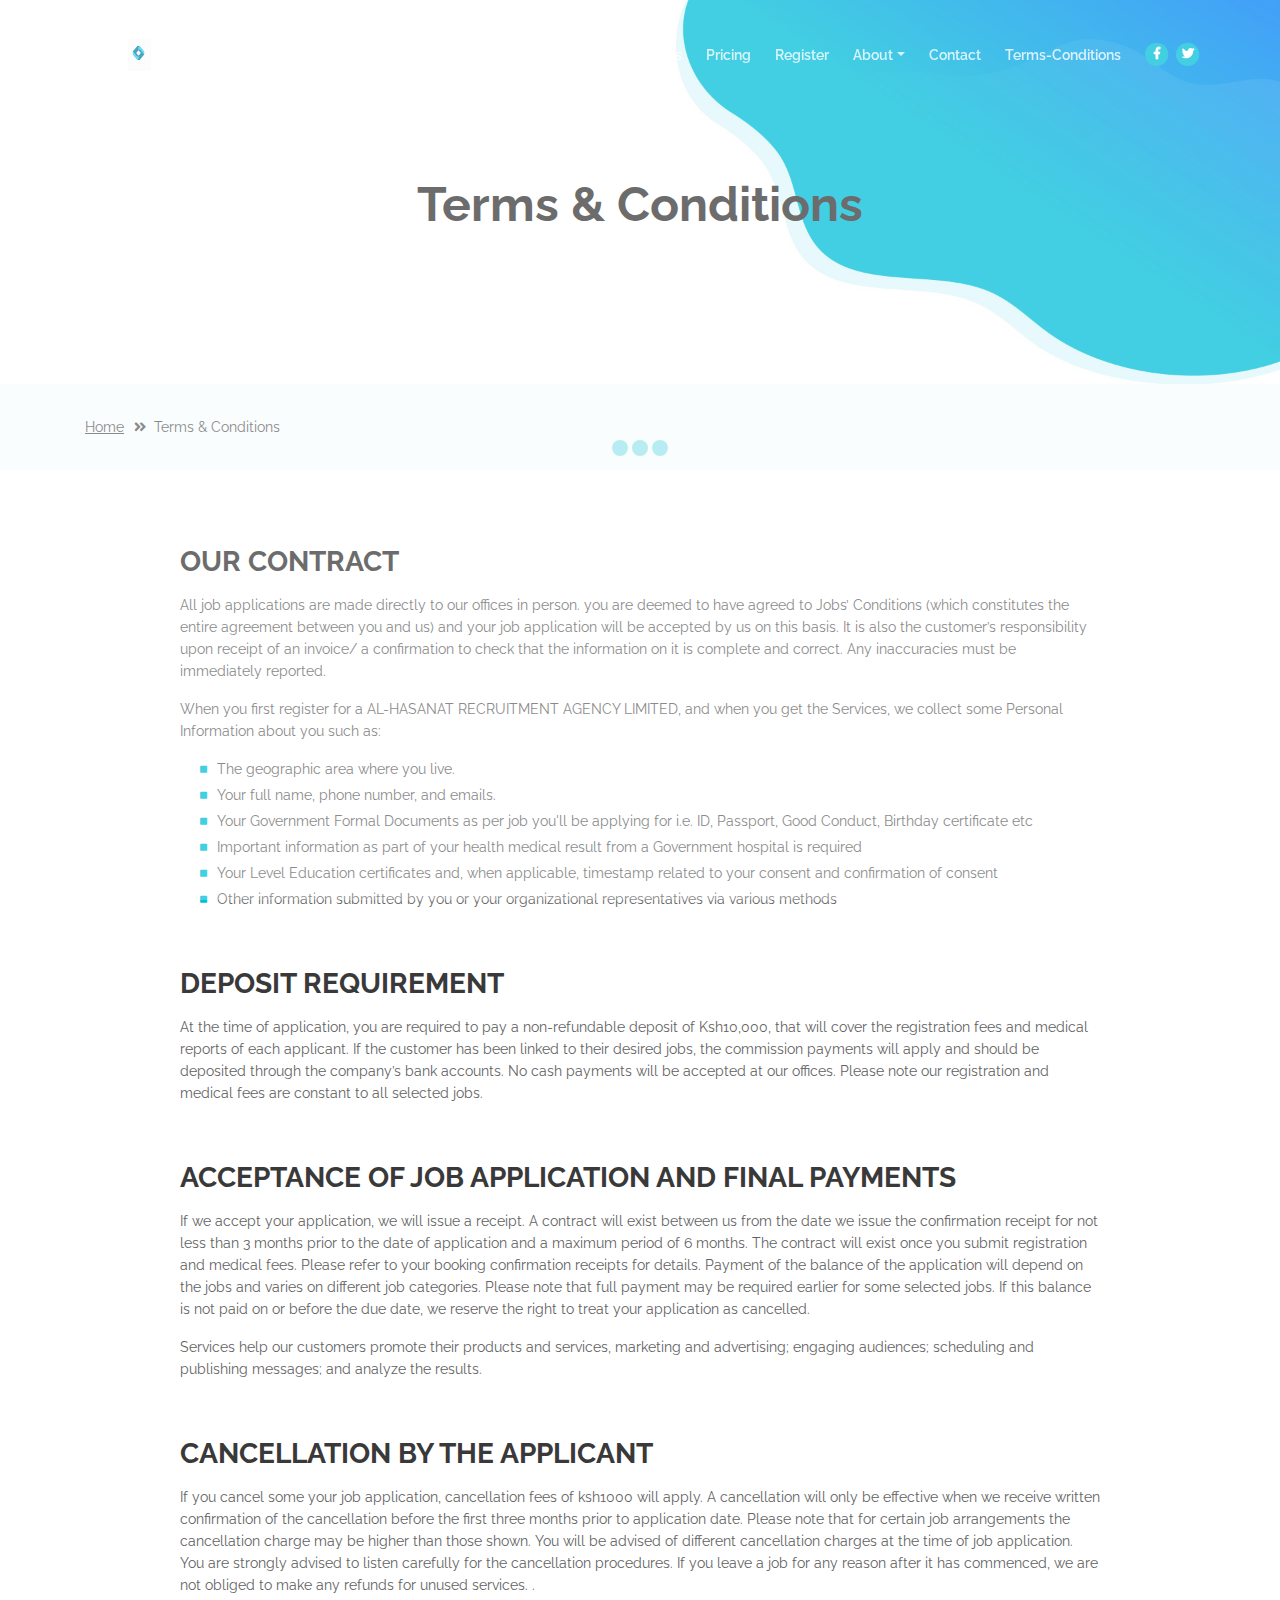
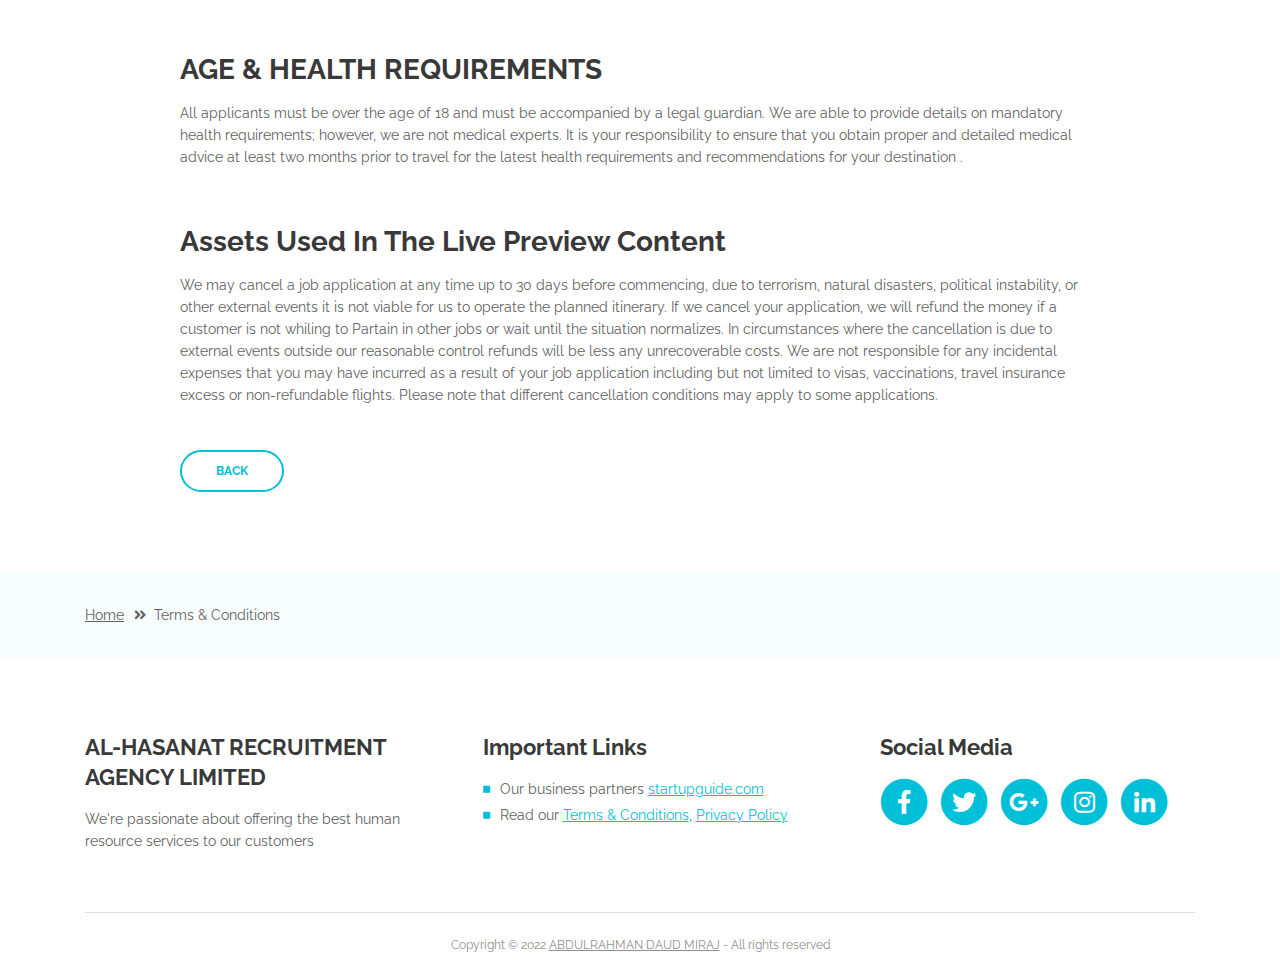
<file: terms-conditions.html>
<!DOCTYPE html>
<html lang="en">

<head>
    <meta charset="utf-8">
    <meta name="viewport" content="width=device-width, initial-scale=1, shrink-to-fit=no">

    <!-- SEO Meta Tags -->
    <meta name="description"
        content="Create a stylish landing page for your business startup and get leads for the offered services with this HTML landing page template.">
    <meta name="author" content="">

    <!-- OG Meta Tags to improve the way the post looks when you share the page on LinkedIn, Facebook, Google+ -->
    <meta property="og:site_name" content="" /> <!-- website name -->
    <meta property="og:site" content="" /> <!-- website link -->
    <meta property="og:title" content="" /> <!-- title shown in the actual shared post -->
    <meta property="og:description" content="" /> <!-- description shown in the actual shared post -->
    <meta property="og:image" content="" /> <!-- image link, make sure it's jpg -->
    <meta property="og:url" content="" /> <!-- where do you want your post to link to -->
    <meta property="og:type" content="article" />

    <!-- Website Title -->
    <title>Terms Conditions - AL HASANAT RECRUITMENT AGENCY LIMITED</title>

    <!-- Styles -->
    <link href="https://fonts.googleapis.com/css?family=Raleway:400,400i,600,700,700i&amp;subset=latin-ext"
        rel="stylesheet">
    <link href="css/bootstrap.css" rel="stylesheet">
    <link href="css/fontawesome-all.css" rel="stylesheet">
    <link href="css/swiper.css" rel="stylesheet">
    <link href="css/magnific-popup.css" rel="stylesheet">
    <link href="css/styles.css" rel="stylesheet">

    <!-- Favicon  -->
    <link rel="icon" href="images/favicon.ico">
</head>

<body data-spy="scroll" data-target=".fixed-top">

    <!-- Preloader -->
    <div class="spinner-wrapper">
        <div class="spinner">
            <div class="bounce1"></div>
            <div class="bounce2"></div>
            <div class="bounce3"></div>
        </div>
    </div>
    <!-- end of preloader -->


    <!-- Navbar -->
    <nav class="navbar navbar-expand-lg navbar-dark navbar-custom fixed-top">
        <!-- Text Logo - Use this if you don't have a graphic logo -->
        <!-- <a class="navbar-brand logo-text page-scroll" href="index.html">L HASANAT RECRUITMENT AGENCY LIMITED</a> -->

        <!-- Image Logo -->
        <a class="navbar-brand logo-image" href="index.html"><img src="images/image2vector (5).svg"
                alt="alternative"></a>

        <!-- Mobile Menu Toggle Button -->
        <button class="navbar-toggler" type="button" data-toggle="collapse" data-target="#navbarsExampleDefault"
            aria-controls="navbarsExampleDefault" aria-expanded="false" aria-label="Toggle navigation">
            <span class="navbar-toggler-awesome fas fa-bars"></span>
            <span class="navbar-toggler-awesome fas fa-times"></span>
        </button>
        <!-- end of mobile menu toggle button -->

        <div class="collapse navbar-collapse" id="navbarsExampleDefault">
            <ul class="navbar-nav ml-auto">
                <li class="nav-item">
                    <a class="nav-link page-scroll" href="index.html#header">Home <span
                            class="sr-only">(current)</span></a>
                </li>
                <li class="nav-item">
                    <a class="nav-link page-scroll" href="index.html#services">Services</a>
                </li>
                <li class="nav-item">
                    <a class="nav-link page-scroll" href="index.html#details">Pricing</a>
                </li>
                <li class="nav-item">
                    <a class="nav-link page-scroll" href="index.html#pricing">Register</a>
                </li>

                <!-- Dropdown Menu -->
                <li class="nav-item dropdown">
                    <a class="nav-link dropdown-toggle page-scroll" href="index.html#about" id="navbarDropdown"
                        role="button" aria-haspopup="true" aria-expanded="false">About</a>
                    <div class="dropdown-menu" aria-labelledby="navbarDropdown">
                        <a class="dropdown-item" href="terms-conditions.html"><span class="item-text">Terms
                                Conditions</span></a>
                        <div class="dropdown-items-divide-hr"></div>
                        <a class="dropdown-item" href="privacy-policy.html"><span class="item-text">Privacy
                                Policy</span></a>
                    </div>
                </li>
                <!-- end of dropdown menu -->

                <li class="nav-item">
                    <a class="nav-link page-scroll" href="index.html#contact">Contact</a>
                </li>
                <li class="nav-item">
                    <a class="nav-link page-scroll"
                        href="document/AL Hasanat Business Terms and Conditions.pdf">Terms-Conditions</a>
                </li>
            </ul>
            <span class="nav-item social-icons">
                <span class="fa-stack">
                    <a href="#your-link">
                        <i class="fas fa-circle fa-stack-2x facebook"></i>
                        <i class="fab fa-facebook-f fa-stack-1x"></i>
                    </a>
                </span>
                <span class="fa-stack">
                    <a href="#your-link">
                        <i class="fas fa-circle fa-stack-2x twitter"></i>
                        <i class="fab fa-twitter fa-stack-1x"></i>
                    </a>
                </span>
            </span>
        </div>
    </nav> <!-- end of navbar -->
    <!-- end of navbar -->


    <!-- Header -->
    <header id="header" class="ex-header">
        <div class="container">
            <div class="row">
                <div class="col-lg-12">
                    <h1>Terms & Conditions</h1>
                </div> <!-- end of col -->
            </div> <!-- end of row -->
        </div> <!-- end of container -->
    </header> <!-- end of ex-header -->
    <!-- end of header -->


    <!-- Breadcrumbs -->
    <div class="ex-basic-1">
        <div class="container">
            <div class="row">
                <div class="col-lg-12">
                    <div class="breadcrumbs">
                        <a href="index.html">Home</a><i class="fa fa-angle-double-right"></i><span>Terms &
                            Conditions</span>
                    </div> <!-- end of breadcrumbs -->
                </div> <!-- end of col -->
            </div> <!-- end of row -->
        </div> <!-- end of container -->
    </div> <!-- end of ex-basic-1 -->
    <!-- end of breadcrumbs -->


    <!-- Terms Content -->
    <div class="ex-basic-2">
        <div class="container">
            <div class="row">
                <div class="col-lg-10 offset-lg-1">
                    <div class="text-container">
                        <h3>OUR CONTRACT</h3>
                        <p>All job applications are made directly to our offices in person. you are deemed to have
                            agreed to Jobs’ Conditions (which constitutes the entire agreement between you and us)
                            and your job application will be accepted by us on this basis. It is also the customer’s
                            responsibility upon receipt of an invoice/ a confirmation to check that the information on
                            it
                            is complete and correct. Any inaccuracies must be immediately reported.</p>
                        <p>When you first register for a AL-HASANAT RECRUITMENT AGENCY LIMITED, and when you get the
                            Services, we collect some Personal Information</a> about you such as:</p>
                        <ul class="list-unstyled li-space-lg indent">
                            <li class="media">
                                <i class="fas fa-square"></i>
                                <div class="media-body">The geographic area where you live.</div>
                            </li>
                            <li class="media">
                                <i class="fas fa-square"></i>
                                <div class="media-body">Your full name, phone number, and emails.</div>
                            </li>
                            <li class="media">
                                <i class="fas fa-square"></i>
                                <div class="media-body">Your Government Formal Documents as per job you'll be applying
                                    for i.e. ID, Passport, Good Conduct, Birthday certificate etc</div>
                            </li>
                            <li class="media">
                                <i class="fas fa-square"></i>
                                <div class="media-body"> Important information as part of your health medical result
                                    from a Government hospital is required</div>
                            </li>
                            <li class="media">
                                <i class="fas fa-square"></i>
                                <div class="media-body">Your Level Education certificates and, when applicable,
                                    timestamp related to your consent and confirmation of consent</div>
                            </li>
                            <li class="media">
                                <i class="fas fa-square"></i>
                                <div class="media-body">Other information submitted by you or your organizational
                                    representatives via various methods</div>
                            </li>
                        </ul>
                    </div> <!-- end of text-container -->

                    <div class="text-container">
                        <h3>DEPOSIT REQUIREMENT</h3>
                        <p>At the time of application, you are required to pay a non-refundable deposit of Ksh10,000,
                            that will cover the registration fees and medical reports of each applicant. If the customer
                            has been linked to their desired jobs, the commission payments will apply and should be
                            deposited through the company’s bank accounts. No cash payments will be accepted at our
                            offices. Please note our registration and medical fees are constant to all selected jobs.
                        </p>
                    </div> <!-- end of text-container -->

                    <div class="text-container">
                        <h3>ACCEPTANCE OF JOB APPLICATION AND FINAL PAYMENTS</h3>
                        <p>If we accept your application, we will issue a receipt. A contract will exist between us from
                            the date we issue the confirmation receipt for not less than 3 months prior to the date of
                            application and a maximum period of 6 months. The contract will exist once you submit
                            registration and medical fees. Please refer to your booking confirmation receipts for
                            details. Payment of the balance of the application will depend on the jobs and varies on
                            different job categories. Please note that full payment may be required earlier for some
                            selected jobs. If this balance is not paid on or before the due date, we reserve the right
                            to
                            treat your application as cancelled.</p>
                        <p>Services help our customers promote their products and services, marketing and advertising;
                            engaging audiences; scheduling and publishing messages; and analyze the results.</p>
                    </div> <!-- end of text-container -->

                    <div class="text-container">
                        <h3>CANCELLATION BY THE APPLICANT</h3>
                        <p>If you cancel some your job application, cancellation fees of ksh1000 will apply. A
                            cancellation will only be effective when we receive written confirmation of the cancellation
                            before the first three months prior to application date.
                            Please note that for certain job arrangements the cancellation charge may be higher than
                            those shown. You will be advised of different cancellation charges at the time of job
                            application. You are strongly advised to listen carefully for the cancellation procedures.
                            If
                            you leave a job for any reason after it has commenced, we are not obliged to make any
                            refunds for unused services.
                            .</p>
                    </div> <!-- end of text-container -->

                    <div class="text-container">
                        <h3>AGE & HEALTH REQUIREMENTS</h3>
                        <p>All applicants must be over the age of 18 and must be accompanied by a legal guardian. We
                            are able to provide details on mandatory health requirements; however, we are not
                            medical experts. It is your responsibility to ensure that you obtain proper and detailed
                            medical advice at least two months prior to travel for the latest health requirements and
                            recommendations for your destination
                            .</p>
                    </div> <!-- end of text-container -->


                    <div class="text-container last">
                        <h3>Assets Used In The Live Preview Content</h3>
                        <p>We may cancel a job application at any time up to 30 days before commencing, due to
                            terrorism, natural disasters, political instability, or other external events it is not
                            viable for
                            us to operate the planned itinerary. If we cancel your application, we will refund the money
                            if a customer is not whiling to Partain in other jobs or wait until the situation
                            normalizes. In
                            circumstances where the cancellation is due to external events outside our reasonable
                            control refunds will be less any unrecoverable costs. We are not responsible for any
                            incidental expenses that you may have incurred as a result of your job application including
                            but not limited to visas, vaccinations, travel insurance excess or non-refundable flights.
                            Please note that different cancellation conditions may apply to some applications.</p>
                        <a class="btn-outline-reg" href="index.html">BACK</a>
                    </div> <!-- end of text-container -->
                </div>
            </div> <!-- end of row -->
        </div> <!-- end of container -->
    </div> <!-- end of ex-basic -->
    <!-- end of terms content -->


    <!-- Breadcrumbs -->
    <div class="ex-basic-1">
        <div class="container">
            <div class="row">
                <div class="col-lg-12">
                    <div class="breadcrumbs">
                        <a href="index.html">Home</a><i class="fa fa-angle-double-right"></i><span>Terms &
                            Conditions</span>
                    </div> <!-- end of breadcrumbs -->
                </div> <!-- end of col -->
            </div> <!-- end of row -->
        </div> <!-- end of container -->
    </div> <!-- end of ex-basic-1 -->
    <!-- end of breadcrumbs -->


    <!-- Footer -->
    <div class="footer">
        <div class="container">
            <div class="row">
                <div class="col-md-4">
                    <div class="footer-col">
                        <h4> AL-HASANAT RECRUITMENT AGENCY LIMITED</h4>
                        <p>We're passionate about offering the best human resource services to our customers</p>
                    </div>
                </div> <!-- end of col -->
                <div class="col-md-4">
                    <div class="footer-col middle">
                        <h4>Important Links</h4>
                        <ul class="list-unstyled li-space-lg">
                            <li class="media">
                                <i class="fas fa-square"></i>
                                <div class="media-body">Our business partners <a class="turquoise"
                                        href="#your-link">startupguide.com</a></div>
                            </li>
                            <li class="media">
                                <i class="fas fa-square"></i>
                                <div class="media-body">Read our <a class="turquoise" href="terms-conditions.html">Terms
                                        & Conditions</a>, <a class="turquoise" href="privacy-policy.html">Privacy
                                        Policy</a></div>
                            </li>
                        </ul>
                    </div>
                </div> <!-- end of col -->
                <div class="col-md-4">
                    <div class="footer-col last">
                        <h4>Social Media</h4>
                        <span class="fa-stack fa-lg">
                            <a href="#your-link">
                                <i class="fas fa-circle fa-stack-2x"></i>
                                <i class="fab fa-facebook-f fa-stack-1x"></i>
                            </a>
                        </span>
                        <span class="fa-stack fa-lg">
                            <a href="#your-link">
                                <i class="fas fa-circle fa-stack-2x"></i>
                                <i class="fab fa-twitter fa-stack-1x"></i>
                            </a>
                        </span>
                        <span class="fa-stack fa-lg">
                            <a href="#your-link">
                                <i class="fas fa-circle fa-stack-2x"></i>
                                <i class="fab fa-google-plus-g fa-stack-1x"></i>
                            </a>
                        </span>
                        <span class="fa-stack fa-lg">
                            <a href="#your-link">
                                <i class="fas fa-circle fa-stack-2x"></i>
                                <i class="fab fa-instagram fa-stack-1x"></i>
                            </a>
                        </span>
                        <span class="fa-stack fa-lg">
                            <a href="#your-link">
                                <i class="fas fa-circle fa-stack-2x"></i>
                                <i class="fab fa-linkedin-in fa-stack-1x"></i>
                            </a>
                        </span>
                    </div>
                </div> <!-- end of col -->
            </div> <!-- end of row -->
        </div> <!-- end of container -->
    </div> <!-- end of footer -->
    <!-- end of footer -->


    <!-- Copyright -->
    <div class="copyright">
        <div class="container">
            <div class="row">
                <div class="col-lg-12">
                    <p class="p-small">Copyright © 2022 <a href="https://sultan3015.github.io/index.html">ABDULRAHMAN
                            DAUD MIRAJ</a> - All rights reserved</p>
                </div> <!-- end of col -->
            </div> <!-- enf of row -->
        </div> <!-- end of container -->
    </div> <!-- end of copyright -->
    <!-- end of copyright -->


    <!-- Scripts -->
    <script src="js/jquery.min.js"></script> <!-- jQuery for Bootstrap's JavaScript plugins -->
    <script src="js/popper.min.js"></script> <!-- Popper tooltip library for Bootstrap -->
    <script src="js/bootstrap.min.js"></script> <!-- Bootstrap framework -->
    <script src="js/jquery.easing.min.js"></script> <!-- jQuery Easing for smooth scrolling between anchors -->
    <script src="js/swiper.min.js"></script> <!-- Swiper for image and text sliders -->
    <script src="js/jquery.magnific-popup.js"></script> <!-- Magnific Popup for lightboxes -->
    <script src="js/validator.min.js"></script> <!-- Validator.js - Bootstrap plugin that validates forms -->
    <script src="js/scripts.js"></script> <!-- Custom scripts -->
</body>

</html>
</file>
<file: css/styles.css>
/*****************************************
Table Of Contents:

01. General Styles
02. Preloader
03. Navigation
04. Header
05. Customers
06. Services
07. Details 1
08. Details 2
09. Details Lightboxes
10. Pricing
11. Request
12. Video
13. Testimonials
14. About
15. Contact
16. Footer
17. Copyright
18. Back To Top Button
19. Extra Pages
20. Media Queries
******************************************/

/*****************************************
Colors:
- Backgrounds - turquoise #00bfd8
- Backgrounds - blue #0079f9
- Backgrounds - light gray #f7fcfd
- Buttons, bullets, icons, links - turquoise #00bfd8
- Cards border, inputs border - light gray #c4d8dc
- Text headers, navbar links - black #393939
- Text body - black #626262
******************************************/


/******************************/
/*     01. General Styles     */
/******************************/
body,
html {
    width: 100%;
	height: 100%;
}

body, p {
	color: #626262; 
	font: 400 0.875rem/1.375rem "Raleway", sans-serif;
}

.p-large {
	font: 400 1rem/1.5rem "Raleway", sans-serif;
}

.p-small {
	font: 400 0.75rem/1.25rem "Raleway", sans-serif;
}

.p-heading {
	margin-bottom: 3.875rem;
}

.li-space-lg li {
	margin-bottom: 0.25rem;
}

.indent {
	padding-left: 1.25rem;
}

h1 {
	color: #393939;
	font: 700 3rem/3.5rem "Raleway", sans-serif;
}

h2 {
	color: #393939;
	font: 700 2.25rem/2.75rem "Raleway", sans-serif;
}

h3 {
	color: #393939;
	font: 700 1.75rem/2rem "Raleway", sans-serif;
}

h4 {
	color: #393939;
	font: 700 1.375rem/1.875rem "Raleway", sans-serif;
}

h5 {
	color: #393939;
	font: 700 1.125rem/1.625rem "Raleway", sans-serif;
}

h6 {
	color: #393939;
	font: 700 1rem/1.5rem "Raleway", sans-serif;
}

a {
	color: #626262;
	text-decoration: underline;
}

a:hover {
	color: #626262;
	text-decoration: underline;
}

a.turquoise {
	color: #00bfd8;
}

a.white {
	color: #fff;
}

.testimonial-text {
	font: italic 400 1rem/1.5rem "Raleway", sans-serif;
}

.testimonial-author {
	font: 700 1rem/1.5rem "Raleway", sans-serif;
}

.turquoise {
	color: #00bfd8;
}

.btn-solid-reg {
	display: inline-block;
	padding: 1.1875rem 2.125rem 1.1875rem 2.125rem;
	border: 0.125rem solid #00bfd8;
	border-radius: 2rem;
	background-color: #00bfd8;
	color: #fff;
	font: 700 0.75rem/0 "Raleway", sans-serif;
	text-decoration: none;
	transition: all 0.2s;
}

.btn-solid-reg:hover {
	background-color: transparent;
	color: #00bfd8;
	text-decoration: none;
}

.btn-solid-lg {
	display: inline-block;
	padding: 1.375rem 2.625rem 1.375rem 2.625rem;
	border: 0.125rem solid #00bfd8;
	border-radius: 2rem;
	background-color: #00bfd8;
	color: #fff;
	font: 700 0.75rem/0 "Raleway", sans-serif;
	text-decoration: none;
	transition: all 0.2s;
}

.btn-solid-lg:hover {
	background-color: transparent;
	color: #00bfd8;
	text-decoration: none;
}

.btn-outline-reg {
	display: inline-block;
	padding: 1.1875rem 2.125rem 1.1875rem 2.125rem;
	border: 0.125rem solid #00bfd8;
	border-radius: 2rem;
	background-color: transparent;
	color: #00bfd8;
	font: 700 0.75rem/0 "Raleway", sans-serif;
	text-decoration: none;
	transition: all 0.2s;
}

.btn-outline-reg:hover {
	background-color: #00bfd8;
	color: #fff;
	text-decoration: none;
}

.btn-outline-lg {
	display: inline-block;
	padding: 1.375rem 2.625rem 1.375rem 2.625rem;
	border: 0.125rem solid #00bfd8;
	border-radius: 2rem;
	background-color: transparent;
	color: #00bfd8;
	font: 700 0.75rem/0 "Raleway", sans-serif;
	text-decoration: none;
	transition: all 0.2s;
}

.btn-outline-lg:hover {
	background-color: #00bfd8;
	color: #fff;
	text-decoration: none;
}

.btn-outline-sm {
	display: inline-block;
	padding: 1rem 1.625rem 0.875rem 1.625rem;
	border: 0.125rem solid #00bfd8;
	border-radius: 2rem;
	background-color: transparent;
	color: #00bfd8;
	font: 700 0.625rem/0 "Raleway", sans-serif;
	text-decoration: none;
	transition: all 0.2s;
}

.btn-outline-sm:hover {
	background-color: #00bfd8;
	color: #fff;
	text-decoration: none;
}

.form-group {
	position: relative;
	margin-bottom: 1.25rem;
}

.form-group.has-error.has-danger {
	margin-bottom: 0.625rem;
}

.form-group.has-error.has-danger .help-block.with-errors ul {
	margin-top: 0.375rem;
}

.label-control {
	position: absolute;
	top: 0.87rem;
	left: 1.375rem;
	color: #626262;
	opacity: 1;
	font: 400 0.875rem/1.375rem "Raleway", sans-serif;
	cursor: text;
	transition: all 0.2s ease;
}

/* IE10+ hack to solve lower label text position compared to the rest of the browsers */
@media screen and (-ms-high-contrast: active), screen and (-ms-high-contrast: none) {  
	.label-control {
		top: 0.9375rem;
	}
}

.form-control-input:focus + .label-control,
.form-control-input.notEmpty + .label-control,
.form-control-textarea:focus + .label-control,
.form-control-textarea.notEmpty + .label-control {
	top: 0.125rem;
	opacity: 1;
	font-size: 0.75rem;
	font-weight: 700;
}

.form-control-input,
.form-control-select {
	display: block; /* needed for proper display of the label in Firefox, IE, Edge */
	width: 100%;
	padding-top: 1.0625rem;
	padding-bottom: 0.0625rem;
	padding-left: 1.3125rem;
	border: 1px solid #c4d8dc;
	border-radius: 0.25rem;
	background-color: #fff;
	color: #626262;
	font: 400 0.875rem/1.875rem "Raleway", sans-serif;
	transition: all 0.2s;
	-webkit-appearance: none; /* removes inner shadow on form inputs on ios safari */
}

.form-control-select {
	padding-top: 0.5rem;
	padding-bottom: 0.5rem;
	height: 3rem;
}

/* IE10+ hack to solve lower label text position compared to the rest of the browsers */
@media screen and (-ms-high-contrast: active), screen and (-ms-high-contrast: none) {  
	.form-control-input {
		padding-top: 1.25rem;
		padding-bottom: 0.75rem;
		line-height: 1.75rem;
	}

	.form-control-select {
		padding-top: 0.875rem;
		padding-bottom: 0.75rem;
		height: 3.125rem;
		line-height: 2.125rem;
	}
}

select {
    /* you should keep these first rules in place to maintain cross-browser behavior */
    -webkit-appearance: none;
	-moz-appearance: none;
	-ms-appearance: none;
    -o-appearance: none;
    appearance: none;
    background-image: url('../images/down-arrow.png');
    background-position: 96% 50%;
    background-repeat: no-repeat;
    outline: none;
}

select::-ms-expand {
    display: none; /* removes the ugly default down arrow on select form field in IE11 */
}

.form-control-textarea {
	display: block; /* used to eliminate a bottom gap difference between Chrome and IE/FF */
	width: 100%;
	height: 8rem; /* used instead of html rows to normalize height between Chrome and IE/FF */
	padding-top: 1.25rem;
	padding-left: 1.3125rem;
	border: 1px solid #c4d8dc;
	border-radius: 0.25rem;
	background-color: #fff;
	color: #626262;
	font: 400 0.875rem/1.75rem "Raleway", sans-serif;
	transition: all 0.2s;
}

.form-control-input:focus,
.form-control-select:focus,
.form-control-textarea:focus {
	border: 1px solid #a1a1a1;
	outline: none; /* Removes blue border on focus */
}

.form-control-input:hover,
.form-control-select:hover,
.form-control-textarea:hover {
	border: 1px solid #a1a1a1;
}

.checkbox {
	font: 400 0.75rem/1.25rem "Raleway", sans-serif;
}

input[type='checkbox'] {
	vertical-align: -15%;
	margin-right: 0.375rem;
}

/* IE10+ hack to raise checkbox field position compared to the rest of the browsers */
@media screen and (-ms-high-contrast: active), screen and (-ms-high-contrast: none) {  
	input[type='checkbox'] {
		vertical-align: -9%;
	}
}

.form-control-submit-button {
	display: inline-block;
	width: 100%;
	height: 3.125rem;
	border: 1px solid #00bfd8;
	border-radius: 1.5rem;
	background-color: #00bfd8;
	color: #fff;
	font: 700 0.75rem/1.75rem "Raleway", sans-serif;
	cursor: pointer;
	transition: all 0.2s;
}

.form-control-submit-button:hover {
	background-color: transparent;
	color: #00bfd8;
}

/* Form Success And Error Message Formatting */
#rmsgSubmit.h3.text-center.tada.animated,
#cmsgSubmit.h3.text-center.tada.animated,
#pmsgSubmit.h3.text-center.tada.animated,
#rmsgSubmit.h3.text-center,
#cmsgSubmit.h3.text-center,
#pmsgSubmit.h3.text-center {
	display: block;
	margin-bottom: 0;
	color: #626262;
	font: 400 1.125rem/1rem "Raleway", sans-serif;
}

.help-block.with-errors .list-unstyled {
	color: #626262;
	font-size: 0.75rem;
	line-height: 1.125rem;
	text-align: left;
}

.help-block.with-errors ul {
	margin-bottom: 0;
}
/* end of form success and error message formatting */

/* Form Success And Error Message Animation - Animate.css */
@-webkit-keyframes tada {
	from {
		-webkit-transform: scale3d(1, 1, 1);
		-ms-transform: scale3d(1, 1, 1);
		transform: scale3d(1, 1, 1);
	}
	10%, 20% {
		-webkit-transform: scale3d(.9, .9, .9) rotate3d(0, 0, 1, -3deg);
		-ms-transform: scale3d(.9, .9, .9) rotate3d(0, 0, 1, -3deg);
		transform: scale3d(.9, .9, .9) rotate3d(0, 0, 1, -3deg);
	}
	30%, 50%, 70%, 90% {
		-webkit-transform: scale3d(1.1, 1.1, 1.1) rotate3d(0, 0, 1, 3deg);
		-ms-transform: scale3d(1.1, 1.1, 1.1) rotate3d(0, 0, 1, 3deg);
		transform: scale3d(1.1, 1.1, 1.1) rotate3d(0, 0, 1, 3deg);
	}
	40%, 60%, 80% {
		-webkit-transform: scale3d(1.1, 1.1, 1.1) rotate3d(0, 0, 1, -3deg);
		-ms-transform: scale3d(1.1, 1.1, 1.1) rotate3d(0, 0, 1, -3deg);
		transform: scale3d(1.1, 1.1, 1.1) rotate3d(0, 0, 1, -3deg);
	}
	to {
		-webkit-transform: scale3d(1, 1, 1);
		-ms-transform: scale3d(1, 1, 1);
		transform: scale3d(1, 1, 1);
	}
}

@keyframes tada {
	from {
		-webkit-transform: scale3d(1, 1, 1);
		-ms-transform: scale3d(1, 1, 1);
		transform: scale3d(1, 1, 1);
	}
	10%, 20% {
		-webkit-transform: scale3d(.9, .9, .9) rotate3d(0, 0, 1, -3deg);
		-ms-transform: scale3d(.9, .9, .9) rotate3d(0, 0, 1, -3deg);
		transform: scale3d(.9, .9, .9) rotate3d(0, 0, 1, -3deg);
	}
	30%, 50%, 70%, 90% {
		-webkit-transform: scale3d(1.1, 1.1, 1.1) rotate3d(0, 0, 1, 3deg);
		-ms-transform: scale3d(1.1, 1.1, 1.1) rotate3d(0, 0, 1, 3deg);
		transform: scale3d(1.1, 1.1, 1.1) rotate3d(0, 0, 1, 3deg);
	}
	40%, 60%, 80% {
		-webkit-transform: scale3d(1.1, 1.1, 1.1) rotate3d(0, 0, 1, -3deg);
		-ms-transform: scale3d(1.1, 1.1, 1.1) rotate3d(0, 0, 1, -3deg);
		transform: scale3d(1.1, 1.1, 1.1) rotate3d(0, 0, 1, -3deg);
	}
	to {
		-webkit-transform: scale3d(1, 1, 1);
		-ms-transform: scale3d(1, 1, 1);
		transform: scale3d(1, 1, 1);
	}
}

.tada {
	-webkit-animation-name: tada;
	animation-name: tada;
}

.animated {
	-webkit-animation-duration: 1s;
	animation-duration: 1s;
	-webkit-animation-fill-mode: both;
	animation-fill-mode: both;
}
/* end of form success and error message animation - Animate.css */

/* Fade-move Animation For Lightbox - Magnific Popup */
/* at start */
.my-mfp-slide-bottom .zoom-anim-dialog {
	opacity: 0;
	transition: all 0.2s ease-out;
	-webkit-transform: translateY(-1.25rem) perspective(37.5rem) rotateX(10deg);
	-ms-transform: translateY(-1.25rem) perspective(37.5rem) rotateX(10deg);
	transform: translateY(-1.25rem) perspective(37.5rem) rotateX(10deg);
}

/* animate in */
.my-mfp-slide-bottom.mfp-ready .zoom-anim-dialog {
	opacity: 1;
	-webkit-transform: translateY(0) perspective(37.5rem) rotateX(0); 
	-ms-transform: translateY(0) perspective(37.5rem) rotateX(0); 
	transform: translateY(0) perspective(37.5rem) rotateX(0); 
}

/* animate out */
.my-mfp-slide-bottom.mfp-removing .zoom-anim-dialog {
	opacity: 0;
	-webkit-transform: translateY(-0.625rem) perspective(37.5rem) rotateX(10deg); 
	-ms-transform: translateY(-0.625rem) perspective(37.5rem) rotateX(10deg); 
	transform: translateY(-0.625rem) perspective(37.5rem) rotateX(10deg); 
}

/* dark overlay, start state */
.my-mfp-slide-bottom.mfp-bg {
	opacity: 0;
	transition: opacity 0.2s ease-out;
}

/* animate in */
.my-mfp-slide-bottom.mfp-ready.mfp-bg {
	opacity: 0.8;
}
/* animate out */
.my-mfp-slide-bottom.mfp-removing.mfp-bg {
	opacity: 0;
}
/* end of fade-move animation for lightbox - magnific popup */

/* Fade Animation For Image Slider - Magnific Popup */
@-webkit-keyframes fadeIn {
	from {
		opacity: 0;
	}
	to {
		opacity: 1;
	}
}

@keyframes fadeIn {
	from {
		opacity: 0;
	}
	to {
		opacity: 1;
	}
}

.fadeIn {
	-webkit-animation: fadeIn 0.6s;
	animation: fadeIn 0.6s;
}

@-webkit-keyframes fadeOut {
	from {
		opacity: 1;
	}
	to {
		opacity: 0;
	}
}

@keyframes fadeOut {
	from {
		opacity: 1;
	}
	to {
		opacity: 0;
	}
}

.fadeOut {
	-webkit-animation: fadeOut 0.8s;
	animation: fadeOut 0.8s;
}
/* end of fade animation for image slider - magnific popup */


/*************************/
/*     02. Preloader     */
/*************************/
.spinner-wrapper {
	position: fixed;
	z-index: 999999;
	top: 0;
	right: 0;
	bottom: 0;
	left: 0;
	background: #fff;
}

.spinner {
	position: absolute;
	top: 50%; /* centers the loading animation vertically one the screen */
	left: 50%; /* centers the loading animation horizontally one the screen */
	width: 3.75rem;
	height: 1.25rem;
	margin: -0.625rem 0 0 -1.875rem; /* is width and height divided by two */ 
	text-align: center;
}

.spinner > div {
	display: inline-block;
	width: 1rem;
	height: 1rem;
	border-radius: 100%;
	background-color: #00bfd8;
	-webkit-animation: sk-bouncedelay 1.4s infinite ease-in-out both;
	animation: sk-bouncedelay 1.4s infinite ease-in-out both;
}

.spinner .bounce1 {
	-webkit-animation-delay: -0.32s;
	animation-delay: -0.32s;
}

.spinner .bounce2 {
	-webkit-animation-delay: -0.16s;
	animation-delay: -0.16s;
}

@-webkit-keyframes sk-bouncedelay {
	0%, 80%, 100% { -webkit-transform: scale(0); }
	40% { -webkit-transform: scale(1.0); }
}

@keyframes sk-bouncedelay {
	0%, 80%, 100% { 
		-webkit-transform: scale(0);
		-ms-transform: scale(0);
		transform: scale(0);
	} 40% { 
		-webkit-transform: scale(1.0);
		-ms-transform: scale(1.0);
		transform: scale(1.0);
	}
}


/**************************/
/*     03. Navigation     */
/**************************/
.navbar-custom {
	background-color: #fff;
	box-shadow: 0 0.0625rem 0.375rem 0 rgba(0, 0, 0, 0.1);
	font: 600 0.875rem/0.875rem "Raleway", sans-serif;
	transition: all 0.2s;
}

.navbar-custom .navbar-brand.logo-image img {
    width: 7.4375rem;
	height: 2rem;
}

.navbar-custom .navbar-brand.logo-text {
	font: 600 2rem/1.5rem "Raleway", sans-serif;
	color: #393939;
	text-decoration: none;
}

.navbar-custom .navbar-nav {
	margin-top: 0.75rem;
	margin-bottom: 0.5rem;
}

.navbar-custom .nav-item .nav-link {
	padding: 0.625rem 0.75rem 0.625rem 0.75rem;
	color: #393939;
	text-decoration: none;
	transition: all 0.2s ease;
}

.navbar-custom .nav-item .nav-link:hover,
.navbar-custom .nav-item .nav-link.active {
	color: #00bfd8;
}

/* Dropdown Menu */
.navbar-custom .dropdown:hover > .dropdown-menu {
	display: block; /* this makes the dropdown menu stay open while hovering it */
	min-width: auto;
	animation: fadeDropdown 0.2s; /* required for the fade animation */
}

@keyframes fadeDropdown {
    0% {
        opacity: 0;
    }

    100% {
        opacity: 1;
    }
}

.navbar-custom .dropdown-toggle:focus { /* removes dropdown outline on focus */
	outline: 0;
}

.navbar-custom .dropdown-menu {
	margin-top: 0;
	border: none;
	border-radius: 0.25rem;
	background-color: #fff;
}

.navbar-custom .dropdown-item {
	color: #393939;
	text-decoration: none;
}

.navbar-custom .dropdown-item:hover {
	background-color: #fff;
}

.navbar-custom .dropdown-item .item-text {
	font: 600 0.875rem/0.875rem "Raleway", sans-serif;
}

.navbar-custom .dropdown-item:hover .item-text {
	color: #00bfd8;
}

.navbar-custom .dropdown-items-divide-hr {
	width: 100%;
	height: 1px;
	margin: 0.75rem auto 0.725rem auto;
	border: none;
	background-color: #c4d8dc;
	opacity: 0.2;
}
/* end of dropdown menu */

.navbar-custom .social-icons {
	display: none;
}

.navbar-custom .navbar-toggler {
	border: none;
	color: #393939;
	font-size: 2rem;
}

.navbar-custom button[aria-expanded='false'] .navbar-toggler-awesome.fas.fa-times{
	display: none;
}

.navbar-custom button[aria-expanded='false'] .navbar-toggler-awesome.fas.fa-bars{
	display: inline-block;
}

.navbar-custom button[aria-expanded='true'] .navbar-toggler-awesome.fas.fa-bars{
	display: none;
}

.navbar-custom button[aria-expanded='true'] .navbar-toggler-awesome.fas.fa-times{
	display: inline-block;
	margin-right: 0.125rem;
}


/*********************/
/*    04. Header     */
/*********************/
.header {
	background-color: #fff;
}

.header .header-content {
	padding-top: 8rem;
	padding-bottom: 4rem;
	text-align: center;
}

.header .text-container {
	margin-bottom: 4rem;
}

.header h1 {
	margin-bottom: 1.125rem;
	font-size: 2.5rem;
	line-height: 3.125rem;
}

.header .p-large {
	margin-bottom: 1.875rem;
}


/*************************/
/*     05. Customers     */
/*************************/
.slider-1 {
	padding-top: 2.25rem;
	padding-bottom: 2.125rem;
	text-align: center;
}

.slider-1 h5 {
	margin-bottom: 0.75rem;
}

.slider-1 .slider-container {
	padding-top: 2.75rem;
	padding-bottom: 2.75rem;
	border-radius: 0.5rem;
	background-color: #f7fcfd;
}


/************************/
/*     06. Services     */
/************************/
.cards-1 {
	padding-top: 4rem;
	padding-bottom: 1.625rem;
	text-align: center;
}

.cards-1 h2 {
	margin-bottom: 1rem;
}

.cards-1 .card {
	max-width: 21rem;
	margin-right: auto;
	margin-bottom: 4.5rem;
	margin-left: auto;
	padding: 3.25rem 2rem 2rem 2rem;
	border: 1px solid #c4d8dc;
	border-radius: 0.5rem;
	background: transparent;
}

.cards-1 .card-image {
	width: 6rem;
	height: 6rem;
	margin-right: auto;
	margin-bottom: 2rem;
	margin-left: auto;
}

.cards-1 .card-title {
	margin-bottom: 0.875rem;
}

.cards-1 .card-body {
	padding: 0;
}


/*************************/
/*     07. Details 1     */
/*************************/
.basic-1 {
	padding-top: 1.625rem;
	padding-bottom: 3.75rem;
}

.basic-1 .text-container {
	margin-bottom: 4rem;
}

.basic-1 h2 {
	margin-bottom: 1.375rem;
}

.basic-1 .btn-solid-reg {
	margin-top: 0.625rem;
}


/*************************/
/*     08. Details 2     */
/*************************/
.basic-2 {
	padding-top: 3.75rem;
	padding-bottom: 4rem;
}

.basic-2 .image-container {
	margin-bottom: 4rem;
}

.basic-2 h2 {
	margin-bottom: 1.375rem;
}

.basic-2 .list-unstyled .fas {
	color: #00bfd8;
	line-height: 1.375rem;
}

.basic-2 .list-unstyled .media-body {
	margin-left: 0.625rem;
}

.basic-2 .btn-solid-reg {
	margin-top: 0.625rem;
}


/**********************************/
/*     09. Details Lightboxes     */
/**********************************/
.lightbox-basic {
	margin: 2.5rem auto;
	padding: 2rem 1.5rem 2rem 1.5rem;
	border-radius: 0.25rem;
	background: #fff;
	text-align: left;
}

.lightbox-basic .container {
	padding-right: 0;
	padding-left: 0;
}

.lightbox-basic .image-container {
	max-width: 33.75rem;
	margin-right: auto;
	margin-bottom: 3rem;
	margin-left: auto;
}

.lightbox-basic h3 {
	margin-bottom: 0.5rem;
}

.lightbox-basic hr {
	width: 2.5rem;
	height: 0.125rem;
	margin-top: 0;
	margin-bottom: 1.25rem;
	margin-left: 0;
	border: 0;
	background-color: #00bfd8;
	text-align: left;
}

.lightbox-basic h4 {
	margin-bottom: 1rem;
}

.lightbox-basic .list-unstyled .fas {
	color: #00bfd8;
	line-height: 1.375rem;
}

.lightbox-basic .list-unstyled .media-body {
	margin-left: 0.625rem;
}

.lightbox-basic .btn-outline-reg,
.lightbox-basic .btn-solid-reg {
	margin-top: 0.75rem;
}

/* Signup Button */
.lightbox-basic .btn-solid-reg.mfp-close {
	position: relative;
	width: auto;
	height: auto;
	color: #fff;
	opacity: 1;
}

.lightbox-basic .btn-solid-reg.mfp-close:hover {
	color: #00bfd8;
}
/* end of signup Button */

/* Back Button */
.lightbox-basic a.mfp-close.as-button {
	position: relative;
	width: auto;
	height: auto;
	margin-left: 0.375rem;
	color: #00bfd8;
	opacity: 1;
}

.lightbox-basic a.mfp-close.as-button:hover {
	color: #fff;
}
/* end of back button */

.lightbox-basic button.mfp-close.x-button {
	position: absolute;
	top: -0.125rem;
	right: -0.125rem;
	width: 2.75rem;
	height: 2.75rem;
	color: #707984;
}


/***********************/
/*     10. Pricing     */
/***********************/
.cards-2 {
	padding-top: 3rem;
	padding-bottom: 2.75rem;
	text-align: center;
}

.cards-2 h2 {
	margin-bottom: 1rem;
}

.cards-2 .card {
	display: block;
	max-width: 19.5rem;
	margin-right: auto;
	margin-bottom: 6rem;
	margin-left: auto;
	border: 1px solid #c4d8dc;
	border-radius: 0.5rem;
	vertical-align: top;
}

.cards-2 .card .card-body {
	padding: 2.5rem 2.75rem 1.875rem 2.5rem;
}

.cards-2 .card .card-title {
	margin-bottom: 0.625rem;
	color: #393939;
	font-weight: 700;
	font-size: 1.75rem;
	line-height: 2.25rem;
	text-align: center;
}

.cards-2 .card .card-subtitle {
	margin-bottom: 1.75rem;
}

.cards-2 .card .cell-divide-hr {
	height: 1px;
	margin-top: 0;
	margin-bottom: 0;
	border: none;
	background-color: #c4d8dc;
}

.cards-2 .card .price {
	padding-top: 0.875rem;
	padding-bottom: 1.5rem;
}

.cards-2 .card .value {
	color: #00bfd8;
	font-weight: 700;
	font-size: 3.5rem;
	line-height: 4rem;
	text-align: center;
}

.cards-2 .card .currency {
	margin-right: 0.375rem;
	color: #00bfd8;
	font-size: 1.5rem;
	vertical-align: 56%;
}

.cards-2 .card .frequency {
	margin-top: 0.25rem;
	font-size: 0.875rem;
	text-align: center;
}

.cards-2 .card .list-unstyled {
	margin-top: 1.875rem;
	margin-bottom: 1.625rem;
	text-align: left;
}

.cards-2 .card .list-unstyled.li-space-lg li {
	margin-bottom: 0.5rem;
}

.cards-2 .card .list-unstyled .fas {
	color: #00bfd8;
	line-height: 1.375rem;
}

.cards-2 .card .list-unstyled .fas.fa-times {
	margin-left: 0.1875rem;
	margin-right: 0.125rem;
	color: #777b7e;
}

.cards-2 .card .list-unstyled .media-body {
	margin-left: 0.625rem;
}

.cards-2 .card .button-wrapper {
	position: absolute;
	right: 0;
	bottom: -1.25rem;
	left: 0;
	text-align: center;
}

.cards-2 .card .btn-solid-reg:hover {
	background-color: #fff;
}

/* Best Value Label */
.cards-2 .card .label {
    position: absolute;
    top: 0;
    right: 0;
    width: 10.625rem;
    height: 10.625rem;
    overflow: hidden;
}

.cards-2 .card .label .best-value {
    position: relative;
	width: 13.75rem;
	padding: 0.3125rem 0 0.3125rem 4.125rem;
    background-color: #00bfd8;
	color: #fff;
    -webkit-transform: rotate(45deg) translate3d(0, 0, 0);
    -ms-transform: rotate(45deg) translate3d(0, 0, 0);
    transform: rotate(45deg) translate3d(0, 0, 0);
}
/* end of best value label */


/***********************/
/*     11. Request     */
/***********************/
.form-1 {
	padding-top: 6.875rem;
	padding-bottom: 6.25rem;
	background-color: #f9fafc;
}

.form-1 h2 {
	margin-bottom: 1.25rem;
}

.form-1 .list-unstyled {
	margin-top: 1.375rem;
}

.form-1 .list-unstyled .fas {
	color: #00bfd8;
	line-height: 1.375rem;
}

.form-1 .list-unstyled .media-body {
	margin-left: 0.625rem;
}

.form-1 .text-container {
	margin-bottom: 3.5rem;
}


/*********************/
/*     12. Video     */
/*********************/
.basic-3 {
	padding-top: 6.875rem;
	padding-bottom: 6.125rem;
}

.basic-3 h2 {
	margin-bottom: 3rem;
	text-align: center;
}

.basic-3 .image-container {
	margin-bottom: 2.25rem;
}

.basic-3 .image-container img {
	border-radius: 0.5rem;
}

.basic-3 .video-wrapper {
	position: relative;
}

/* Video Play Button */
.basic-3 .video-play-button {
	position: absolute;
	z-index: 10;
	top: 50%;
	left: 50%;
	display: block;
	box-sizing: content-box;
	width: 2rem;
	height: 2.75rem;
	padding: 1.125rem 1.25rem 1.125rem 1.75rem;
	border-radius: 50%;
	-webkit-transform: translateX(-50%) translateY(-50%);
	-ms-transform: translateX(-50%) translateY(-50%);
	transform: translateX(-50%) translateY(-50%);
}
  
.basic-3 .video-play-button:before {
	content: "";
	position: absolute;
	z-index: 0;
	top: 50%;
	left: 50%;
	display: block;
	width: 4.75rem;
	height: 4.75rem;
	border-radius: 50%;
	background: #00bfd8;
	animation: pulse-border 1500ms ease-out infinite;
	-webkit-transform: translateX(-50%) translateY(-50%);
	-ms-transform: translateX(-50%) translateY(-50%);
	transform: translateX(-50%) translateY(-50%);
}
  
.basic-3 .video-play-button:after {
	content: "";
	position: absolute;
	z-index: 1;
	top: 50%;
	left: 50%;
	display: block;
	width: 4.375rem;
	height: 4.375rem;
	border-radius: 50%;
	background: #00bfd8;
	transition: all 200ms;
	-webkit-transform: translateX(-50%) translateY(-50%);
	-ms-transform: translateX(-50%) translateY(-50%);
	transform: translateX(-50%) translateY(-50%);
}
  
.basic-3 .video-play-button span {
	position: relative;
	display: block;
	z-index: 3;
	top: 0.375rem;
	left: 0.25rem;
	width: 0;
	height: 0;
	border-left: 1.625rem solid #fff;
	border-top: 1rem solid transparent;
	border-bottom: 1rem solid transparent;
}
  
@keyframes pulse-border {
	0% {
		transform: translateX(-50%) translateY(-50%) translateZ(0) scale(1);
		opacity: 1;
	}
	100% {
		transform: translateX(-50%) translateY(-50%) translateZ(0) scale(1.5);
		opacity: 0;
	}
}
/* end of video play button */

.basic-3 p {
	text-align: center;
}


/****************************/
/*     13. Testimonials     */
/****************************/
.slider-2 {
	padding-top: 7.5rem;
	padding-bottom: 7rem;
	background: url('../images/testimonials-background.jpg') center center no-repeat;
	background-size: cover; 
}

.slider-2 .image-container {
	margin-bottom: 4rem;
}

.slider-2 h2 {
	margin-bottom: 2.5rem;
	text-align: center;
}

.slider-2 .slider-container {
	position: relative;
}

.slider-2 .swiper-container {
	position: static;
	width: 90%;
	text-align: center;
}

.slider-2 .swiper-button-prev:focus,
.slider-2 .swiper-button-next:focus {
	/* even if you can't see it chrome you can see it on mobile device */
	outline: none;
}

.slider-2 .swiper-button-prev {
	left: -0.5rem;
	background-image: url("data:image/svg+xml;charset=utf-8,%3Csvg%20xmlns%3D'http%3A%2F%2Fwww.w3.org%2F2000%2Fsvg'%20viewBox%3D'0%200%2028%2044'%3E%3Cpath%20d%3D'M0%2C22L22%2C0l2.1%2C2.1L4.2%2C22l19.9%2C19.9L22%2C44L0%2C22L0%2C22L0%2C22z'%20fill%3D'%23626262'%2F%3E%3C%2Fsvg%3E");
	background-size: 1.125rem 1.75rem;
}

.slider-2 .swiper-button-next {
	right: -0.5rem;
	background-image: url("data:image/svg+xml;charset=utf-8,%3Csvg%20xmlns%3D'http%3A%2F%2Fwww.w3.org%2F2000%2Fsvg'%20viewBox%3D'0%200%2028%2044'%3E%3Cpath%20d%3D'M27%2C22L27%2C22L5%2C44l-2.1-2.1L22.8%2C22L2.9%2C2.1L5%2C0L27%2C22L27%2C22z'%20fill%3D'%23626262'%2F%3E%3C%2Fsvg%3E");
	background-size: 1.125rem 1.75rem;
}

.slider-2 .card {
	position: relative;
	border: none;
	background-color: transparent;
}

.slider-2 .card-image {
	width: 7rem;
	height: 7rem;
	margin-right: auto;
	margin-bottom: 0.25rem;
	margin-left: auto;
	border-radius: 50%;
}

.slider-2 .card-body {
	padding-bottom: 0;
}

.slider-2 .testimonial-author {
	margin-bottom: 0;
}


/*********************/
/*     14. About     */
/*********************/
.basic-4 {
	padding-top: 7rem;
	padding-bottom: 4rem;
	text-align: center;
}

.basic-4 h2 {
	margin-bottom: 1rem;
	text-align: center;
}

.basic-4 .team-member {
	max-width: 12.5rem;
	margin-right: auto;
	margin-bottom: 3.5rem;
	margin-left: auto;
}

/* Hover Animation */
.basic-4 .image-wrapper {
	overflow: hidden;
	margin-bottom: 1.5rem;
	border-radius: 50%;
}

.basic-4 .image-wrapper img {
	margin: 0;
	transition: all 0.3s;
}

.basic-4 .image-wrapper:hover img {
	-moz-transform: scale(1.15);
	-webkit-transform: scale(1.15);
	transform: scale(1.15);
} 
/* end of hover animation */

.basic-4 .team-member .p-large {
	margin-bottom: 0.25rem;
	font-size: 1.125rem;
}

.basic-4 .team-member .job-title {
	margin-bottom: 0.375rem;
}

.basic-4 .fa-stack {
	margin-top: 0.375rem;
	margin-right: 0.125rem;
	margin-left: 0.125rem;
	font-size: 0.875rem;
}

.basic-4 .fa-stack-2x {
	color: #00bfd8;
	transition: all 0.2s ease;
}

.basic-4 .fa-stack-1x {
	color: #fff;
	transition: all 0.2s ease;
}

.basic-4 .fa-stack:hover .fa-stack-2x {
	color: #00a7bd;
}

.basic-4 .fa-stack:hover .fa-stack-1x {
	color: #fff;
}


/***********************/
/*     15. Contact     */
/***********************/
.form-2 {
	padding-top: 7rem;
	padding-bottom: 6.25rem;
	background: url('../images/contact-background.jpg') center center no-repeat;
	background-size: cover; 
}

.form-2 h2 {
	margin-bottom: 1rem;
	text-align: center;
}

.form-2 .list-unstyled {
	margin-bottom: 3.75rem;
	font-size: 1rem;
	line-height: 1.5rem;
	text-align: center;
}

.form-2 .list-unstyled .fas,
.form-2 .list-unstyled .fab {
	margin-right: 0.5rem;
	font-size: 0.875rem;
	color: #00bfd8;
}

.form-2 .list-unstyled .fa-phone {
	vertical-align: 3%;
}

.form-2 .map-responsive {
	position: relative;
	overflow: hidden;
	height: 0;
	margin-bottom: 4rem;
	padding-bottom: 70%;
	border-radius: 0.25rem;
}

.form-2 .map-responsive iframe {
	position: absolute;
	top: 0;
	left: 0;
	width: 100%;
	height: 100%;
	border: none; 
}


/**********************/
/*     16. Footer     */
/**********************/
.footer {
	padding-top: 4.625rem;
	padding-bottom: 0.5rem;
}

.footer .footer-col {
	margin-bottom: 2.25rem;
}

.footer h4 {
	margin-bottom: 1rem;
}

.footer .list-unstyled .fas {
	color: #00bfd8;
	font-size: 0.5rem;
	line-height: 1.375rem;
}

.footer .list-unstyled .media-body {
	margin-left: 0.625rem;
}

.footer .fa-stack {
	margin-bottom: 0.75rem;
	margin-right: 0.5rem;
	font-size: 1.5rem;
}

.footer .fa-stack .fa-stack-1x {
    color: #fff;
	transition: all 0.2s ease;
}

.footer .fa-stack .fa-stack-2x {
	color: #00bfd8;
	transition: all 0.2s ease;
}

.footer .fa-stack:hover .fa-stack-1x {
	color: #fff;
}

.footer .fa-stack:hover .fa-stack-2x {
    color: #00a7bd;
}


/*************************/
/*     17. Copyright     */
/*************************/
.copyright {
	padding-top: 1rem;
	padding-bottom: 0.375rem;
	text-align: center;
}

.copyright .p-small {
	padding-top: 1.375rem;
	border-top: 1px solid #c4d8dc;
	opacity: 0.7;
}


/**********************************/
/*     18. Back To Top Button     */
/**********************************/
a.back-to-top {
	position: fixed;
	z-index: 999;
	right: 0.75rem;
	bottom: 0.75rem;
	display: none;
	width: 2.625rem;
	height: 2.625rem;
	border-radius: 1.875rem;
	background: #00bfd8 url("../images/up-arrow.png") no-repeat center 47%;
	background-size: 1.125rem 1.125rem;
	text-indent: -9999px;
}

a:hover.back-to-top {
	background-color: #00a7bd; 
}


/***************************/
/*     19. Extra Pages     */
/***************************/
.ex-header {
	padding-top: 8rem;
	padding-bottom: 5rem;
	text-align: center;
}

.ex-basic-1 {
	padding-top: 2rem;
	padding-bottom: 0.875rem;
	background-color: #f7fcfd;
}

.ex-basic-1 .breadcrumbs {
	margin-bottom: 1.125rem;
}

.ex-basic-1 .breadcrumbs .fa {
	margin-right: 0.5rem;
	margin-left: 0.625rem;
}

.ex-basic-2 {
	padding-top: 4.75rem;
	padding-bottom: 4rem;
}

.ex-basic-2 h3 {
	margin-bottom: 1rem;
}

.ex-basic-2 .text-container {
	margin-bottom: 3.625rem;
}

.ex-basic-2 .text-container.last {
	margin-bottom: 0;
}

.ex-basic-2 .list-unstyled .fas {
	color: #00bfd8;
	font-size: 0.5rem;
	line-height: 1.375rem;
}

.ex-basic-2 .list-unstyled .media-body {
	margin-left: 0.625rem;
}

.ex-basic-2 .btn-outline-reg {
	margin-top: 1.75rem;
}

.ex-basic-2 .image-container-large {
	margin-bottom: 4rem;
}

.ex-basic-2 .image-container-large img {
	border-radius: 0.25rem;
}

.ex-basic-2 .image-container-small img {
	border-radius: 0.25rem;
}

.ex-basic-2 .text-container.dark-bg {
	padding: 1.625rem 1.5rem 0.75rem 2rem;
	background-color: #f9fafc;
}


/*****************************/
/*     20. Media Queries     */
/*****************************/	
/* Min-width width 768px */
@media (min-width: 768px) {
	
	/* General Styles */
	.p-heading {
		width: 85%;
		margin-right: auto;
		margin-left: auto;
	}
	/* end of general styles */


	/* Header */
	.header .header-content {
		padding-top: 10.5rem;
	}

	.header h1 {
		font-size: 3rem;
		line-height: 3.5rem;
	}
	/* end of header */


	/* Customers */
	.slider-1 {
		padding-top: 3rem;
		padding-bottom: 2.875rem;
	}

	.slider-1 .slider-container {
		padding-right: 3.5rem;
		padding-left: 3.5rem;
	}
	/* end of customers */


	/* Video */
	.basic-3 p {
		width: 85%;
		margin-right: auto;
		margin-left: auto;
	}
	/* end of video */


	/* Testimonials */
	.slider-2 .slider-container {
		width: 70%;
		margin-right: auto;
		margin-left: auto;
	}

	.slider-2 .swiper-container {
		width: 85%;
	}

	.slider-2 .swiper-button-prev {
		left: 1rem;
		width: 1.375rem;
		background-size: 1.375rem 2.125rem;
	}
	
	.slider-2 .swiper-button-next {
		right: 1rem;
		width: 1.375rem;
		background-size: 1.375rem 2.125rem;
	}
	/* end of testimonials */


	/* About */
	.basic-4 .team-member {
		display: inline-block;
		width: 12.5rem;
		margin-right: 2rem;
		margin-left: 2rem;
		vertical-align: top;
	}
	/* end of about */


	/* Contact */
	.form-2 .list-unstyled li {
		display: inline-block;
		margin-right: 0.5rem;
		margin-left: 0.5rem;
	}

	.form-2 .list-unstyled .address {
		display: block;
	}
	/* end of contact */


	/* Extra Pages */
	.ex-header {
		padding-top: 11rem;
		padding-bottom: 9rem;
	}

	.ex-basic-2 .text-container.dark {
		padding: 2.5rem 3rem 2rem 3rem;
	}

	.ex-basic-2 .text-container.column {
		width: 90%;
		margin-right: auto;
		margin-left: auto;
	}
	/* end of extra pages */
}
/* end of min-width width 768px */


/* Min-width width 992px */
@media (min-width: 992px) {
	
	/* Navigation */
	.navbar-custom {
		padding: 2.125rem 1.5rem 2.125rem 2rem;
		box-shadow: none;
        background: transparent;
	}
	
	.navbar-custom .navbar-nav {
		margin-top: 0;
		margin-bottom: 0;
	}

	.navbar-custom .nav-item .nav-link {
		padding: 0.25rem 0.75rem 0.25rem 0.75rem;
		color: #fff;
		opacity: 0.8;
	}
	
	.navbar-custom .nav-item .nav-link:hover,
	.navbar-custom .nav-item .nav-link.active {
		color: #fff;
		opacity: 1;
	}

	.navbar-custom.top-nav-collapse {
        padding: 0.5rem 1.5rem 0.5rem 2rem;
		box-shadow: 0 0.0625rem 0.375rem 0 rgba(0, 0, 0, 0.1);
		background-color: #fff;
	}

	.navbar-custom.top-nav-collapse .nav-item .nav-link {
		color: #393939;
		opacity: 1;
	}
	
	.navbar-custom.top-nav-collapse .nav-item .nav-link:hover,
	.navbar-custom.top-nav-collapse .nav-item .nav-link.active {
		color: #00bfd8;
	}

	.navbar-custom .dropdown-menu {
		padding-top: 1rem;
		padding-bottom: 1rem;
		border-top: 0.75rem solid rgba(0, 0, 0, 0);
		border-radius: 0.25rem;
	}

	.navbar-custom.top-nav-collapse .dropdown-menu {
		border-top: 0.5rem solid rgba(0, 0, 0, 0);
		box-shadow: 0 0.375rem 0.375rem 0 rgba(0, 0, 0, 0.02);
	}

	.navbar-custom .dropdown-item {
		padding-top: 0.25rem;
		padding-bottom: 0.25rem;
	}

	.navbar-custom .dropdown-items-divide-hr {
		width: 84%;
	}

	.navbar-custom .social-icons {
		display: block;
		margin-left: 0.5rem;
	}

	.navbar-custom .fa-stack {
		margin-bottom: 0.1875rem;
		margin-left: 0.25rem;
		font-size: 0.75rem;
	}
	
	.navbar-custom .fa-stack-2x {
		color: #00bfd8;
		transition: all 0.2s ease;
	}
	
	.navbar-custom .fa-stack-1x {
		color: #fff;
		transition: all 0.2s ease;
	}

	.navbar-custom .fa-stack:hover .fa-stack-2x {
		color: #fff;
	}

	.navbar-custom .fa-stack:hover .fa-stack-1x {
		color: #00bfd8;
	}

	.navbar-custom.top-nav-collapse .fa-stack-2x {
		color: #00bfd8;
	}
	
	.navbar-custom.top-nav-collapse .fa-stack-1x {
		color: #fff;
	}

	.navbar-custom.top-nav-collapse .fa-stack:hover .fa-stack-2x {
		color: #00a7bd;
	}
	
	.navbar-custom.top-nav-collapse .fa-stack:hover .fa-stack-1x {
		color: #fff;
	}
	/* end of navigation */


	/* General Styles */
	.p-heading {
		width: 65%;
	}
	/* end of general styles */


	/* Header */
	.header {
		background: url('../images/header-background.jpg') center center no-repeat;
		background-size: cover; 
	}

	.header .header-content {
		padding-top: 11.5rem;
		text-align: left;
	}

	.header .text-container {
		margin-top: 3rem;
		margin-bottom: 0;
	}
	/* end of header */


	/* Services */
	.cards-1 .card {
		display: inline-block;
		max-width: 17.125rem;
		vertical-align: top;
	}

	.cards-1 .col-lg-12 div.card:nth-child(3n+2) {
		margin-right: 2rem;
		margin-left: 2rem;
	}
	/* end of services */


	/* Details 1 */
	.basic-1 .text-container {
		margin-top: 3.875rem;
		margin-bottom: 0;
	}
	/* end of details 1 */


	/* Details 2 */
	.basic-2 .image-container {
		margin-bottom: 0;
	}

	.basic-2 .text-container {
		margin-top: 3.125rem;
	}
	/* end of details 2 */


	/* Details Lightboxes */
	.lightbox-basic {
		max-width: 62.5rem;
		padding: 2.5rem 2.5rem 2.5rem 2.5rem;
	}

	.lightbox-basic .image-container {
		max-width: 100%;
		margin-right: 2rem;
		margin-bottom: 0;
		margin-left: 0.5rem;
	}
	
	.lightbox-basic h3 {
		margin-top: 0.5rem;
	}
	/* end of details lightboxes */


	/* Pricing */
	.cards-2 .card {
		display: inline-block;
		width: 17.125rem;
		max-width: 100%;
		margin-right: 1rem;
		margin-left: 1rem;
	}
	/* end of pricing */


	/* Request */
	.form-1 {
		padding-top: 7.5rem;
	}

	.form-1 .text-container {
		margin-top: 1.5rem;
		margin-bottom: 0;
	}
	/* end of request */


	/* Video */
	.basic-3 .image-container {
		max-width: 53.125rem;
		margin-right: auto;
		margin-left: auto;
	}

	.basic-3 p {
		width: 65%;
	}
	/* end of video */
	

	/* Testimonials */
	.slider-2 {
		padding-bottom: 7.5rem;
	}

	.slider-2 .image-container {
		margin-bottom: 0;
	}

	.slider-2 .slider-container {
		width: 88%;
	}

	.slider-2 .swiper-container {
		width: 82%;
	}
	/* end of testimonials */


	/* Contact */
	.form-2 .map-responsive {
		margin-bottom: 0;
	}
	/* end of contact */


	/* Extra Pages */
	.ex-header {
		background: url('../images/ex-header-background.jpg') center center no-repeat;
		background-size: cover;
	}

	.ex-header h1 {
		width: 80%;
		margin-right: auto;
		margin-left: auto;
	}

	.ex-basic-2 {
		padding-bottom: 5rem;
	}

	.ex-basic-2 .text-container.column {
		margin-bottom: 0;
	}
	/* end of extra pages */
}
/* end of min-width width 992px */


/* Min-width width 1200px */
@media (min-width: 1200px) {
	
	/* Navigation */
	.navbar-custom {
		padding: 2.125rem 5rem 2.125rem 5rem;
	}

	.navbar-custom.top-nav-collapse {
        padding: 0.5rem 5rem 0.5rem 5rem;
	}
	/* end of navigation */

	
	/* General Styles */
	.p-heading {
		width: 55%;
	}
	/* end of general styles */


	/* Header */
	.header .header-content {
		padding-top: 12.5rem;
	}

	.header .text-container {
		margin-top: 5.375rem;
		margin-left: 1rem;
		margin-right: 2rem;
	}

	.header .image-container {
		margin-left: 2rem;
		margin-right: 1rem;
	}
	/* end of header */
	

	/* Customers */
	.slider-1 .slider-container {
		margin-right: 3rem;
		margin-left: 3rem;
		padding-right: 2.5rem;
		padding-left: 2.5rem;
	}
	/* end of customers */


	/* Services */
	.cards-1 .card {
		max-width: 21rem;
	}

	.cards-1 .col-lg-12 div.card:nth-child(3n+2) {
		margin-right: 2.875rem;
		margin-left: 2.875rem;
	}
	/* end of services */


	/* Details 1 */
	.basic-1 .text-container {
		margin-top: 6.125rem;
		margin-right: 4rem;
		margin-left: 1rem;
	}
	/* end of details 1 */


	/* Details 2 */
	.basic-2 .text-container {
		margin-top: 5.375rem;
		margin-right: 1rem;
		margin-left: 4rem;
	}
	/* end of details 2 */


	/* Pricing */
	.cards-2 .card {
		width: 19.5rem;
		margin-right: 1.625rem;
		margin-left: 1.625rem;
	}
	/* end of pricing */


	/* Request */
	.form-1 .text-container {
		margin-right: 1.5rem;
		margin-left: 6rem;
	}

	.form-1 form {
		margin-right: 6rem;
		margin-left: 1.5rem;
	}
	/* end of request */


	/* Video */
	.basic-3 p {
		width: 55%;
	}
	/* end of video */


	/* Testimonials */
	.slider-2 h2 {
		margin-top: 3.5rem;
	}
	/* end of testimonials */


	/* About */
	.basic-4 .team-member {
		margin-right: 2.25rem;
		margin-left: 2.25rem;
	}
	/* end of about */


	/* Contact */
	.form-2 .map-responsive {
		max-width: 31rem;
		margin-right: auto;
		margin-left: auto;
	}

	.form-2 #contactForm {
		max-width: 31rem;
		margin-right: auto;
		margin-left: auto;
	}
	/* end of contact */


	/* Footer */
	.footer .footer-col {
		width: 90%;
	}

	.footer .footer-col.middle {
		margin-right: auto;
		margin-left: auto;
	}

	.footer .footer-col.last {
		margin-right: 0;
		margin-left: auto;
	}
	/* end of footer */


	/* Extra Pages */
	.ex-header h1 {
		width: 60%;
		margin-right: auto;
		margin-left: auto;
	}

	.ex-basic-2 .form-container {
		margin-left: 1.75rem;
	}

	.ex-basic-2 .image-container-small {
		margin-left: 1.75rem;
	}
	/* end of extra pages */
}
/* end of min-width width 1200px */
</file>
